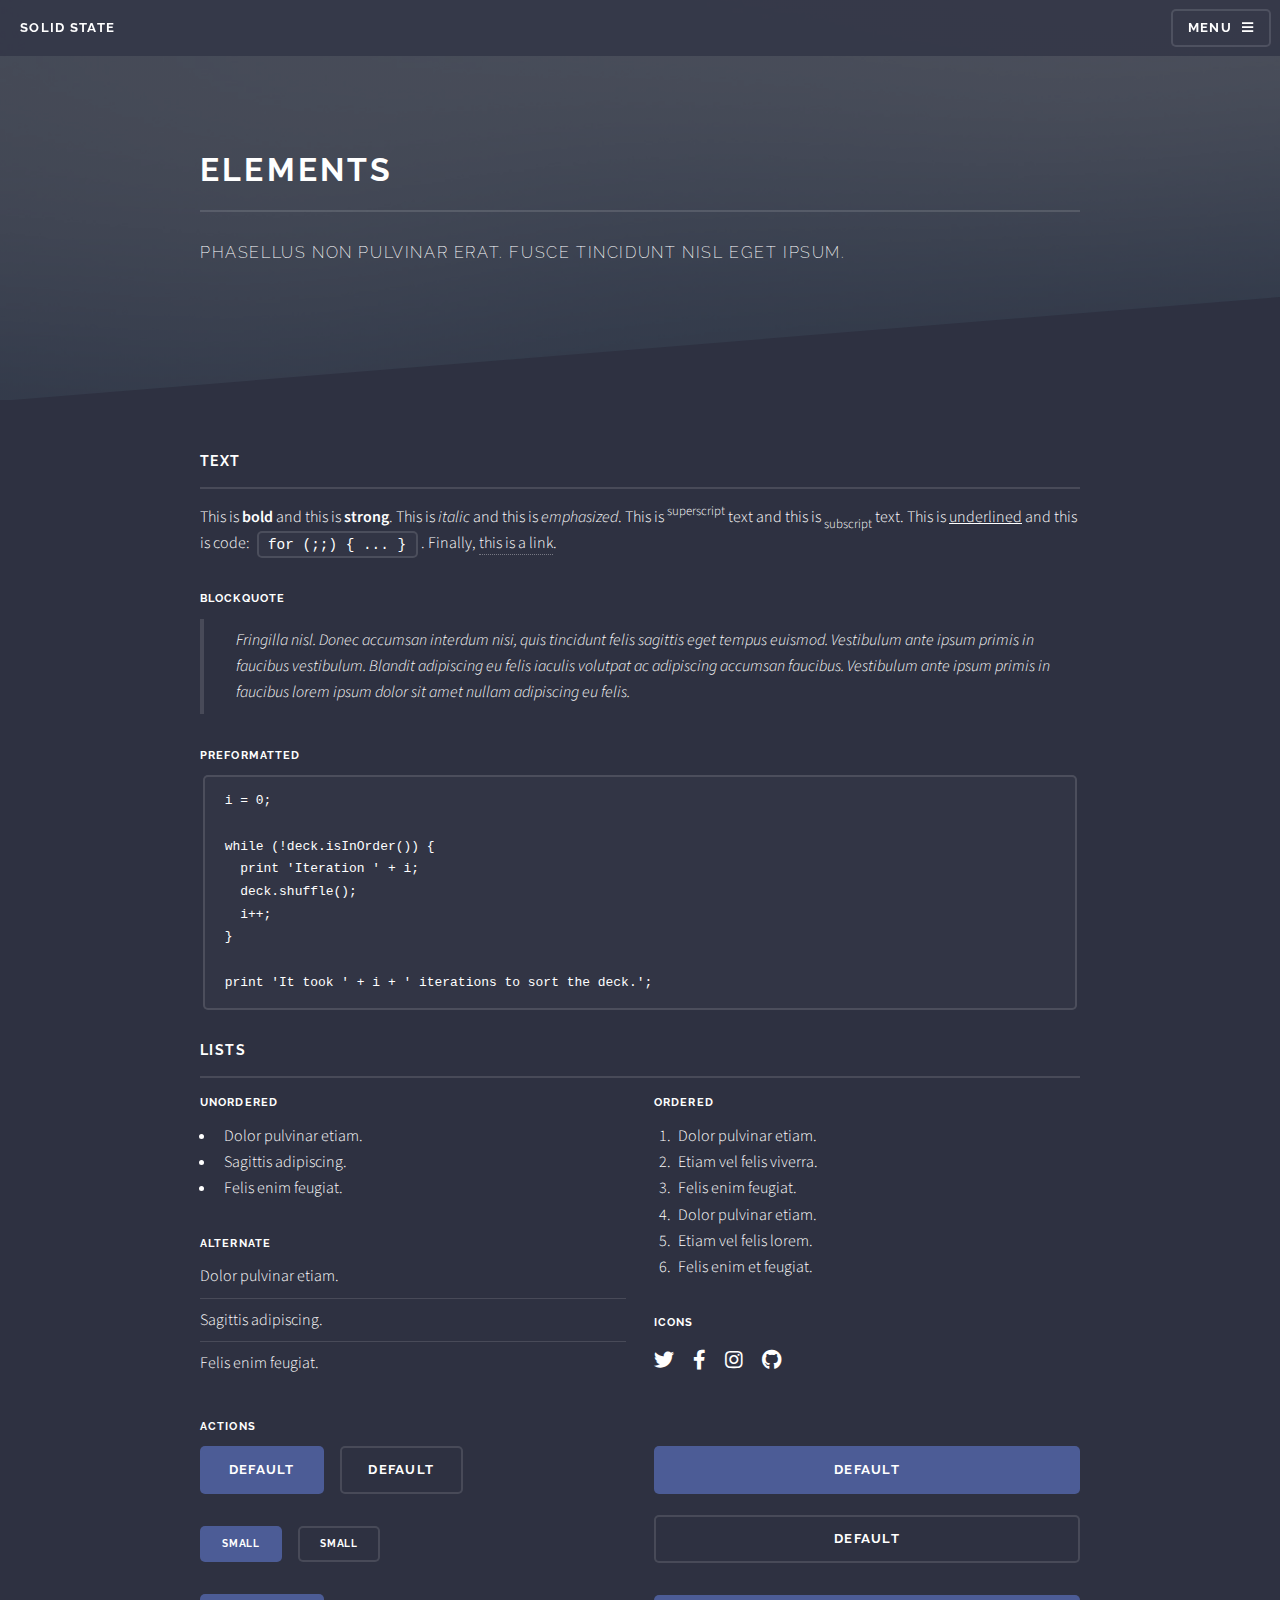
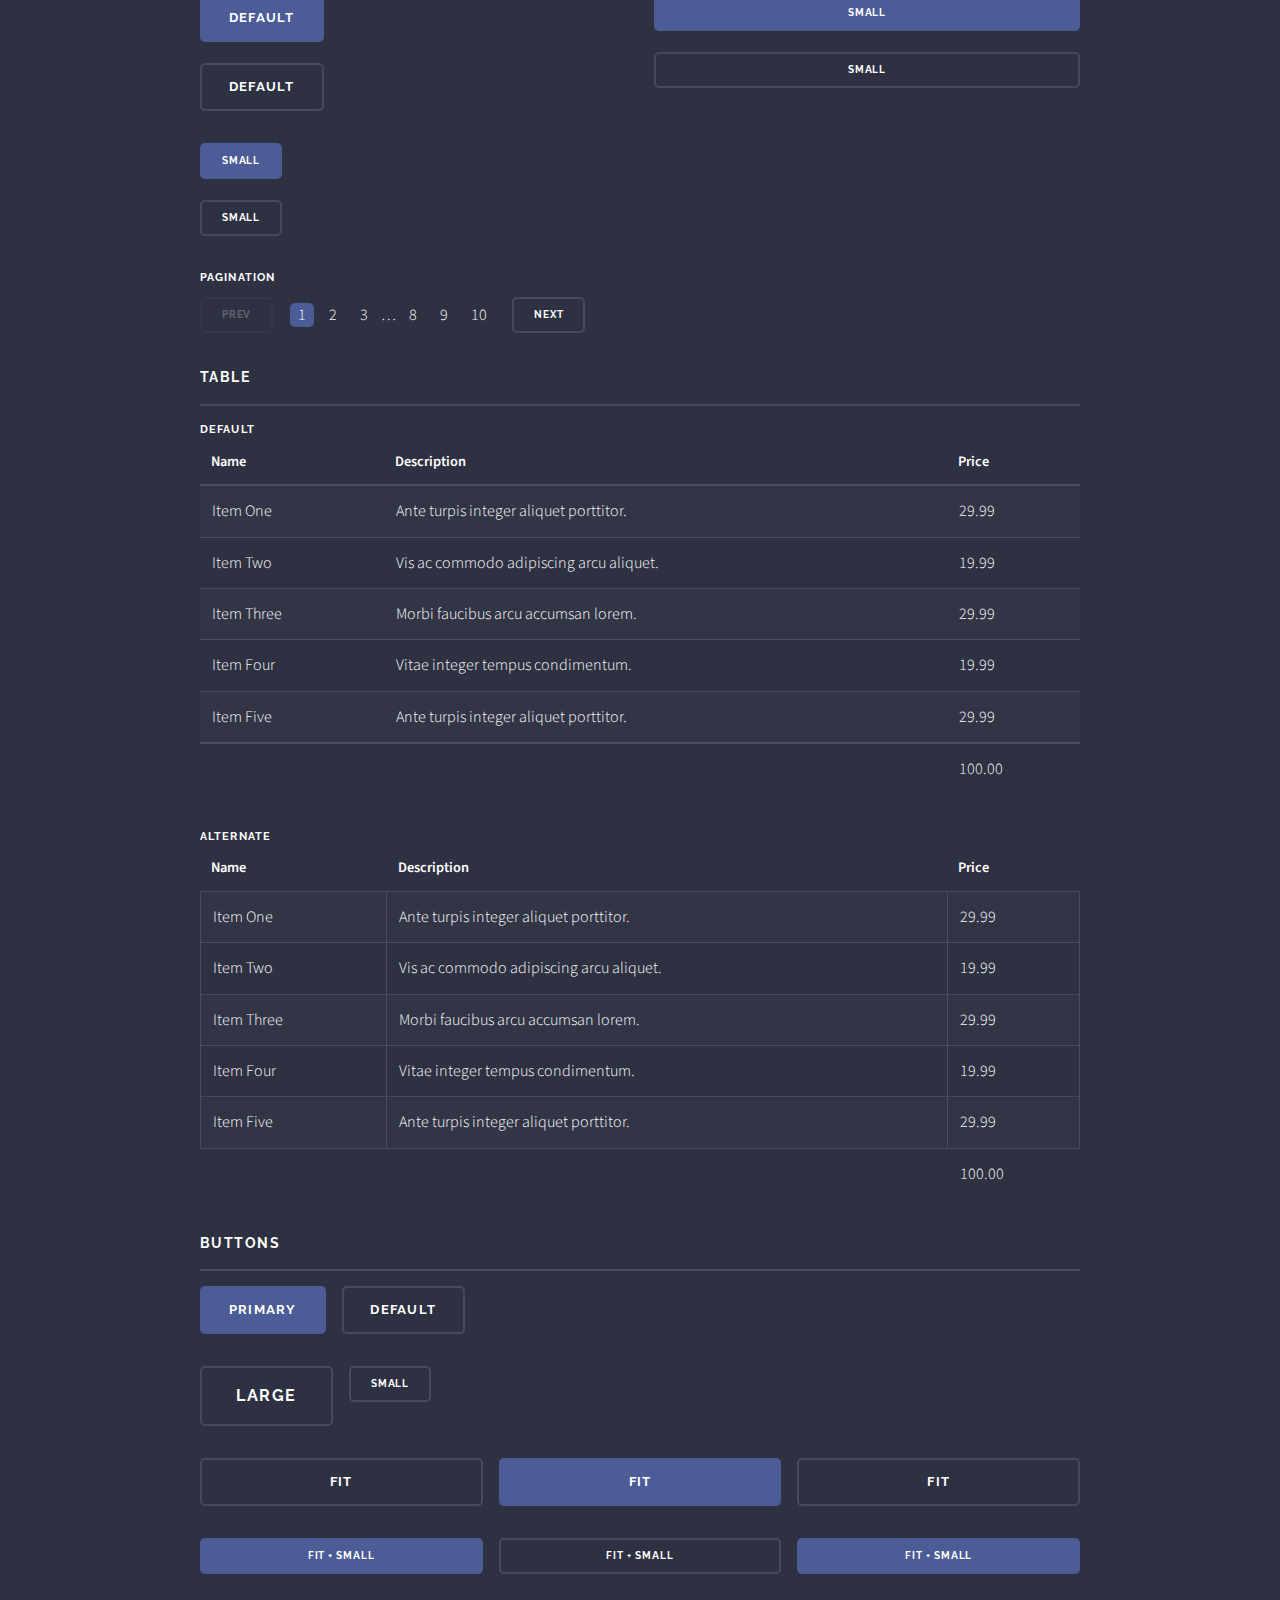
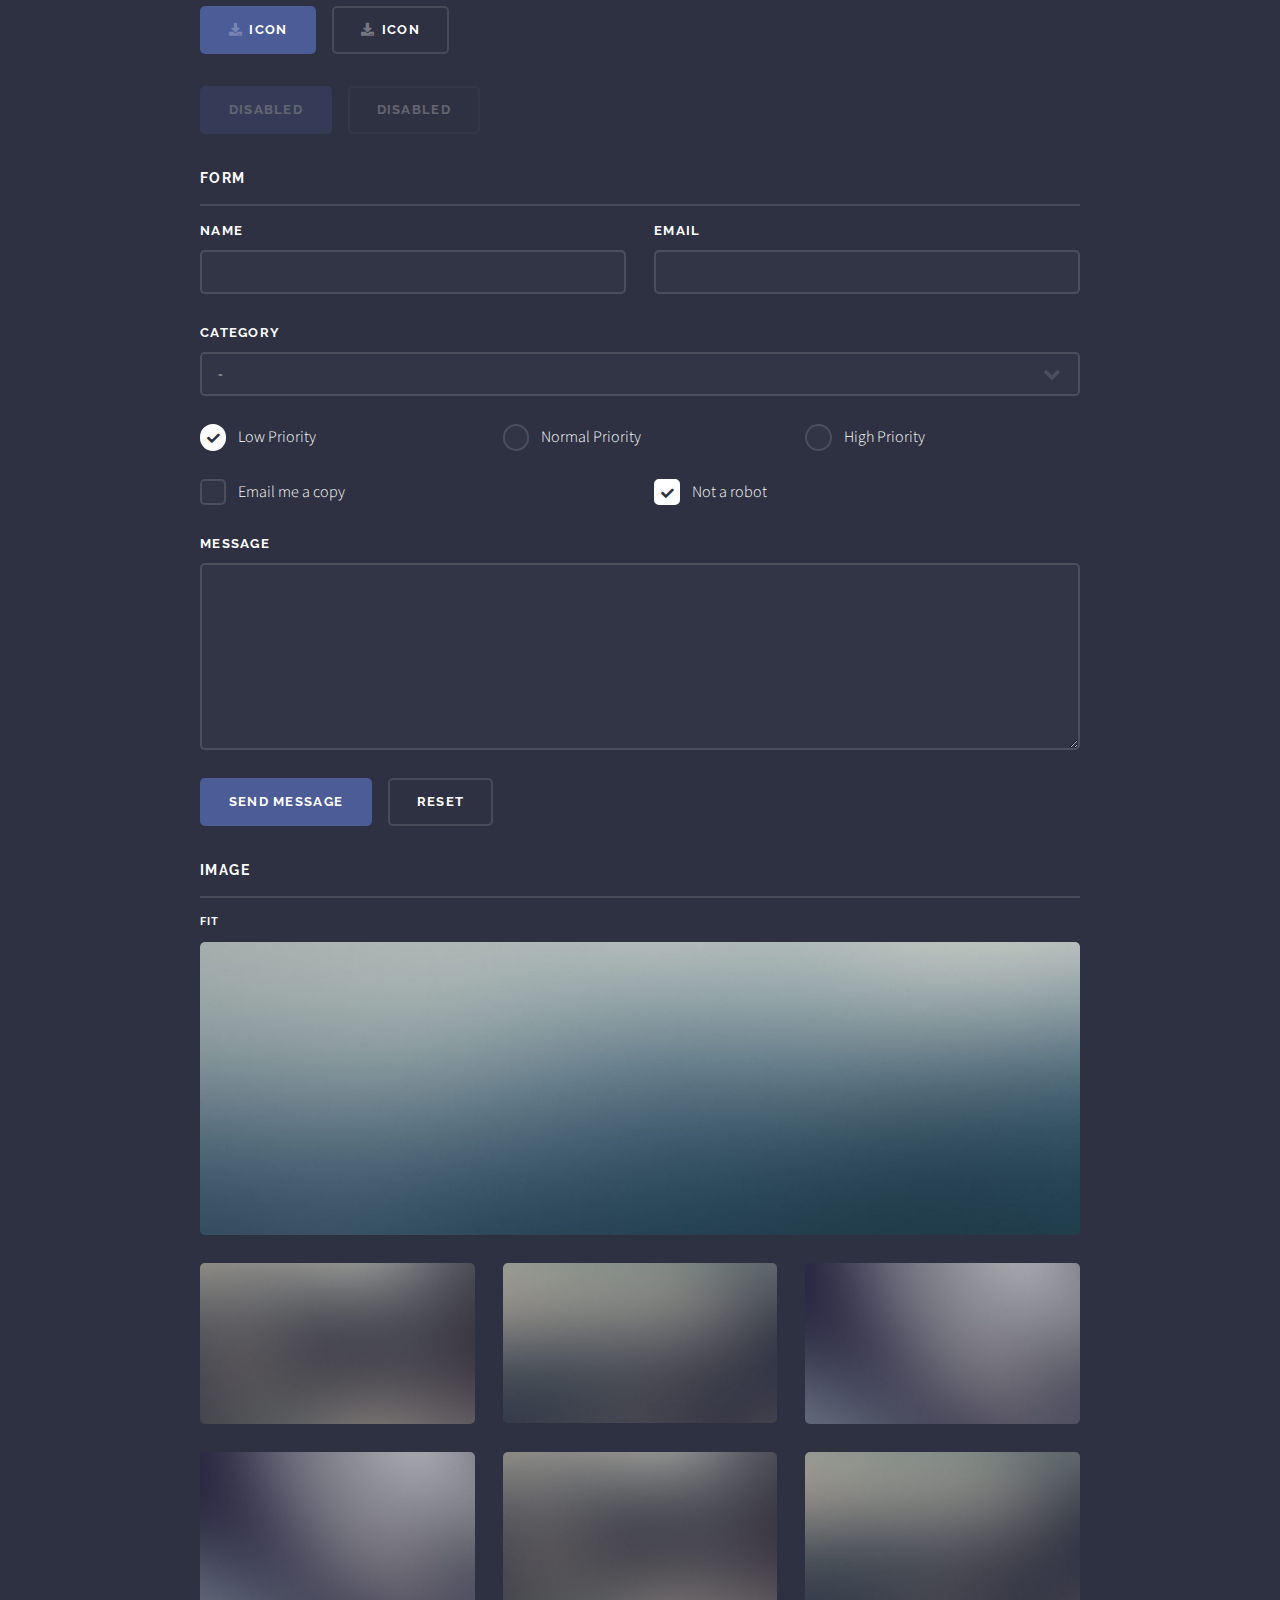
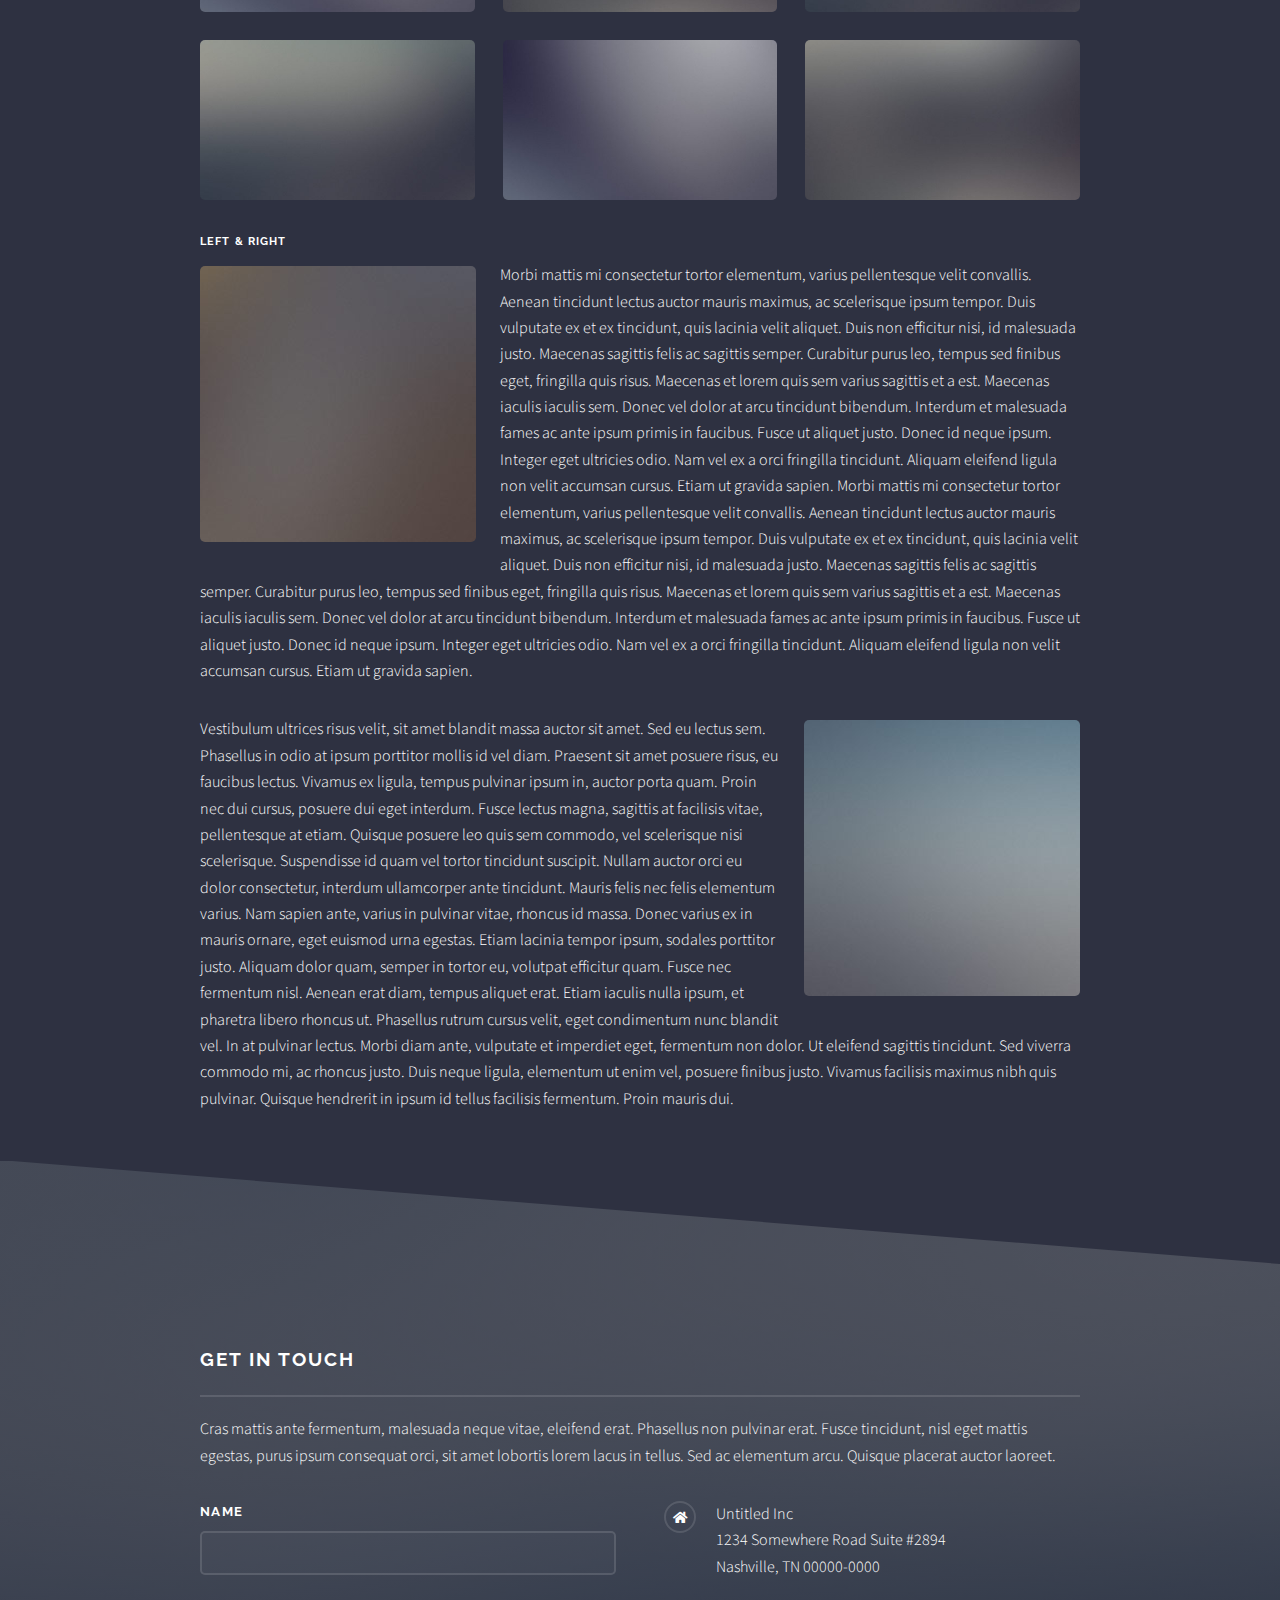
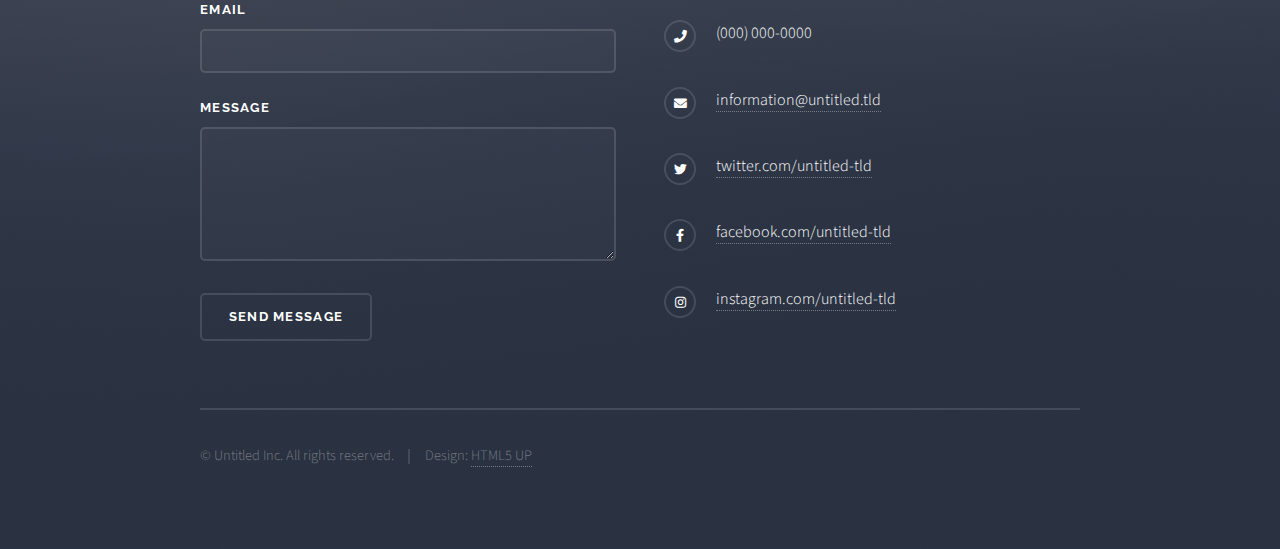
<file: elements.html>
<!DOCTYPE HTML>
<!--
	Solid State by HTML5 UP
	html5up.net | @ajlkn
	Free for personal and commercial use under the CCA 3.0 license (html5up.net/license)
-->
<html>
	<head>
		<title>Elements - Solid State by HTML5 UP</title>
		<meta charset="utf-8" />
		<meta name="viewport" content="width=device-width, initial-scale=1, user-scalable=no" />
		<link rel="stylesheet" href="assets/css/main.css" />
		<noscript><link rel="stylesheet" href="assets/css/noscript.css" /></noscript>
	</head>
	<body class="is-preload">

		<!-- Page Wrapper -->
			<div id="page-wrapper">

				<!-- Header -->
					<header id="header">
						<h1><a href="index.html">Solid State</a></h1>
						<nav>
							<a href="#menu">Menu</a>
						</nav>
					</header>

				<!-- Menu -->
					<nav id="menu">
						<div class="inner">
							<h2>Menu</h2>
							<ul class="links">
								<li><a href="index.html">Home</a></li>
								<li><a href="generic.html">Generic</a></li>
								<li><a href="elements.html">Elements</a></li>
								<li><a href="#">Log In</a></li>
								<li><a href="#">Sign Up</a></li>
							</ul>
							<a href="#" class="close">Close</a>
						</div>
					</nav>

				<!-- Wrapper -->
					<section id="wrapper">
						<header>
							<div class="inner">
								<h2>Elements</h2>
								<p>Phasellus non pulvinar erat. Fusce tincidunt nisl eget ipsum.</p>
							</div>
						</header>

						<!-- Content -->
							<div class="wrapper">
								<div class="inner">

									<section>
										<h3 class="major">Text</h3>
										<p>This is <b>bold</b> and this is <strong>strong</strong>. This is <i>italic</i> and this is <em>emphasized</em>.
										This is <sup>superscript</sup> text and this is <sub>subscript</sub> text.
										This is <u>underlined</u> and this is code: <code>for (;;) { ... }</code>. Finally, <a href="#">this is a link</a>.</p>
										<h4>Blockquote</h4>
										<blockquote>Fringilla nisl. Donec accumsan interdum nisi, quis tincidunt felis sagittis eget tempus euismod. Vestibulum ante ipsum primis in faucibus vestibulum. Blandit adipiscing eu felis iaculis volutpat ac adipiscing accumsan faucibus. Vestibulum ante ipsum primis in faucibus lorem ipsum dolor sit amet nullam adipiscing eu felis.</blockquote>
										<h4>Preformatted</h4>
										<pre><code>i = 0;

while (!deck.isInOrder()) {
  print 'Iteration ' + i;
  deck.shuffle();
  i++;
}

print 'It took ' + i + ' iterations to sort the deck.';</code></pre>
									</section>

									<section>
										<h3 class="major">Lists</h3>
										<div class="row">
											<div class="col-6 col-12-medium">
												<h4>Unordered</h4>
												<ul>
													<li>Dolor pulvinar etiam.</li>
													<li>Sagittis adipiscing.</li>
													<li>Felis enim feugiat.</li>
												</ul>
												<h4>Alternate</h4>
												<ul class="alt">
													<li>Dolor pulvinar etiam.</li>
													<li>Sagittis adipiscing.</li>
													<li>Felis enim feugiat.</li>
												</ul>
											</div>
											<div class="col-6 col-12-medium">
												<h4>Ordered</h4>
												<ol>
													<li>Dolor pulvinar etiam.</li>
													<li>Etiam vel felis viverra.</li>
													<li>Felis enim feugiat.</li>
													<li>Dolor pulvinar etiam.</li>
													<li>Etiam vel felis lorem.</li>
													<li>Felis enim et feugiat.</li>
												</ol>
												<h4>Icons</h4>
												<ul class="icons">
													<li><a href="#" class="icon brands fa-twitter"><span class="label">Twitter</span></a></li>
													<li><a href="#" class="icon brands fa-facebook-f"><span class="label">Facebook</span></a></li>
													<li><a href="#" class="icon brands fa-instagram"><span class="label">Instagram</span></a></li>
													<li><a href="#" class="icon brands fa-github"><span class="label">Github</span></a></li>
												</ul>
											</div>
										</div>
										<h4>Actions</h4>
										<div class="row">
											<div class="col-6 col-12-medium">
												<ul class="actions">
													<li><a href="#" class="button primary">Default</a></li>
													<li><a href="#" class="button">Default</a></li>
												</ul>
												<ul class="actions small">
													<li><a href="#" class="button primary small">Small</a></li>
													<li><a href="#" class="button small">Small</a></li>
												</ul>
												<ul class="actions stacked">
													<li><a href="#" class="button primary">Default</a></li>
													<li><a href="#" class="button">Default</a></li>
												</ul>
												<ul class="actions stacked small">
													<li><a href="#" class="button primary small">Small</a></li>
													<li><a href="#" class="button small">Small</a></li>
												</ul>
											</div>
											<div class="col-6 col-12-medium">
												<ul class="actions stacked">
													<li><a href="#" class="button primary fit">Default</a></li>
													<li><a href="#" class="button fit">Default</a></li>
												</ul>
												<ul class="actions stacked small">
													<li><a href="#" class="button primary small fit">Small</a></li>
													<li><a href="#" class="button small fit">Small</a></li>
												</ul>
											</div>
										</div>
										<h4>Pagination</h4>
										<ul class="pagination">
											<li><span class="button small disabled">Prev</span></li>
											<li><a href="#" class="page active">1</a></li>
											<li><a href="#" class="page">2</a></li>
											<li><a href="#" class="page">3</a></li>
											<li><span>&hellip;</span></li>
											<li><a href="#" class="page">8</a></li>
											<li><a href="#" class="page">9</a></li>
											<li><a href="#" class="page">10</a></li>
											<li><a href="#" class="button small">Next</a></li>
										</ul>
									</section>

									<section>
										<h3 class="major">Table</h3>
										<h4>Default</h4>
										<div class="table-wrapper">
											<table>
												<thead>
													<tr>
														<th>Name</th>
														<th>Description</th>
														<th>Price</th>
													</tr>
												</thead>
												<tbody>
													<tr>
														<td>Item One</td>
														<td>Ante turpis integer aliquet porttitor.</td>
														<td>29.99</td>
													</tr>
													<tr>
														<td>Item Two</td>
														<td>Vis ac commodo adipiscing arcu aliquet.</td>
														<td>19.99</td>
													</tr>
													<tr>
														<td>Item Three</td>
														<td> Morbi faucibus arcu accumsan lorem.</td>
														<td>29.99</td>
													</tr>
													<tr>
														<td>Item Four</td>
														<td>Vitae integer tempus condimentum.</td>
														<td>19.99</td>
													</tr>
													<tr>
														<td>Item Five</td>
														<td>Ante turpis integer aliquet porttitor.</td>
														<td>29.99</td>
													</tr>
												</tbody>
												<tfoot>
													<tr>
														<td colspan="2"></td>
														<td>100.00</td>
													</tr>
												</tfoot>
											</table>
										</div>

										<h4>Alternate</h4>
										<div class="table-wrapper">
											<table class="alt">
												<thead>
													<tr>
														<th>Name</th>
														<th>Description</th>
														<th>Price</th>
													</tr>
												</thead>
												<tbody>
													<tr>
														<td>Item One</td>
														<td>Ante turpis integer aliquet porttitor.</td>
														<td>29.99</td>
													</tr>
													<tr>
														<td>Item Two</td>
														<td>Vis ac commodo adipiscing arcu aliquet.</td>
														<td>19.99</td>
													</tr>
													<tr>
														<td>Item Three</td>
														<td> Morbi faucibus arcu accumsan lorem.</td>
														<td>29.99</td>
													</tr>
													<tr>
														<td>Item Four</td>
														<td>Vitae integer tempus condimentum.</td>
														<td>19.99</td>
													</tr>
													<tr>
														<td>Item Five</td>
														<td>Ante turpis integer aliquet porttitor.</td>
														<td>29.99</td>
													</tr>
												</tbody>
												<tfoot>
													<tr>
														<td colspan="2"></td>
														<td>100.00</td>
													</tr>
												</tfoot>
											</table>
										</div>
									</section>

									<section>
										<h3 class="major">Buttons</h3>
										<ul class="actions">
											<li><a href="#" class="button primary">Primary</a></li>
											<li><a href="#" class="button">Default</a></li>
										</ul>
										<ul class="actions">
											<li><a href="#" class="button large">Large</a></li>
											<li><a href="#" class="button small">Small</a></li>
										</ul>
										<ul class="actions fit">
											<li><a href="#" class="button fit">Fit</a></li>
											<li><a href="#" class="button primary fit">Fit</a></li>
											<li><a href="#" class="button fit">Fit</a></li>
										</ul>
										<ul class="actions fit small">
											<li><a href="#" class="button primary fit small">Fit + Small</a></li>
											<li><a href="#" class="button fit small">Fit + Small</a></li>
											<li><a href="#" class="button primary fit small">Fit + Small</a></li>
										</ul>
										<ul class="actions">
											<li><a href="#" class="button primary icon solid fa-download">Icon</a></li>
											<li><a href="#" class="button icon solid fa-download">Icon</a></li>
										</ul>
										<ul class="actions">
											<li><span class="button primary disabled">Disabled</span></li>
											<li><span class="button disabled">Disabled</span></li>
										</ul>
									</section>

									<section>
										<h3 class="major">Form</h3>
										<form method="post" action="#">
											<div class="row gtr-uniform">
												<div class="col-6 col-12-xsmall">
													<label for="demo-name">Name</label>
													<input type="text" name="demo-name" id="demo-name" value="" />
												</div>
												<div class="col-6 col-12-xsmall">
													<label for="demo-email">Email</label>
													<input type="email" name="demo-email" id="demo-email" value="" />
												</div>
												<div class="col-12">
													<label for="demo-category">Category</label>
													<select name="demo-category" id="demo-category">
														<option value="">-</option>
														<option value="1">Manufacturing</option>
														<option value="1">Shipping</option>
														<option value="1">Administration</option>
														<option value="1">Human Resources</option>
													</select>
												</div>
												<div class="col-4 col-12-small">
													<input type="radio" id="demo-priority-low" name="demo-priority" checked>
													<label for="demo-priority-low">Low Priority</label>
												</div>
												<div class="col-4 col-12-small">
													<input type="radio" id="demo-priority-normal" name="demo-priority">
													<label for="demo-priority-normal">Normal Priority</label>
												</div>
												<div class="col-4 col-12-small">
													<input type="radio" id="demo-priority-high" name="demo-priority">
													<label for="demo-priority-high">High Priority</label>
												</div>
												<div class="col-6 col-12-small">
													<input type="checkbox" id="demo-copy" name="demo-copy">
													<label for="demo-copy">Email me a copy</label>
												</div>
												<div class="col-6 col-12-small">
													<input type="checkbox" id="demo-human" name="demo-human" checked>
													<label for="demo-human">Not a robot</label>
												</div>
												<div class="col-12">
													<label for="demo-message">Message</label>
													<textarea name="demo-message" id="demo-message" rows="6"></textarea>
												</div>
												<div class="col-12">
													<ul class="actions">
														<li><input type="submit" value="Send Message" class="primary" /></li>
														<li><input type="reset" value="Reset" /></li>
													</ul>
												</div>
											</div>
										</form>
									</section>

									<section>
										<h3 class="major">Image</h3>
										<h4>Fit</h4>
										<div class="box alt">
											<div class="row gtr-uniform">
												<div class="col-12"><span class="image fit"><img src="images/pic08.jpg" alt="" /></span></div>
												<div class="col-4"><span class="image fit"><img src="images/pic05.jpg" alt="" /></span></div>
												<div class="col-4"><span class="image fit"><img src="images/pic06.jpg" alt="" /></span></div>
												<div class="col-4"><span class="image fit"><img src="images/pic07.jpg" alt="" /></span></div>
												<div class="col-4"><span class="image fit"><img src="images/pic07.jpg" alt="" /></span></div>
												<div class="col-4"><span class="image fit"><img src="images/pic05.jpg" alt="" /></span></div>
												<div class="col-4"><span class="image fit"><img src="images/pic06.jpg" alt="" /></span></div>
												<div class="col-4"><span class="image fit"><img src="images/pic06.jpg" alt="" /></span></div>
												<div class="col-4"><span class="image fit"><img src="images/pic07.jpg" alt="" /></span></div>
												<div class="col-4"><span class="image fit"><img src="images/pic05.jpg" alt="" /></span></div>
											</div>
										</div>
										<h4>Left &amp; Right</h4>
										<p><span class="image left"><img src="images/pic01.jpg" alt="" /></span>Morbi mattis mi consectetur tortor elementum, varius pellentesque velit convallis. Aenean tincidunt lectus auctor mauris maximus, ac scelerisque ipsum tempor. Duis vulputate ex et ex tincidunt, quis lacinia velit aliquet. Duis non efficitur nisi, id malesuada justo. Maecenas sagittis felis ac sagittis semper. Curabitur purus leo, tempus sed finibus eget, fringilla quis risus. Maecenas et lorem quis sem varius sagittis et a est. Maecenas iaculis iaculis sem. Donec vel dolor at arcu tincidunt bibendum. Interdum et malesuada fames ac ante ipsum primis in faucibus. Fusce ut aliquet justo. Donec id neque ipsum. Integer eget ultricies odio. Nam vel ex a orci fringilla tincidunt. Aliquam eleifend ligula non velit accumsan cursus. Etiam ut gravida sapien. Morbi mattis mi consectetur tortor elementum, varius pellentesque velit convallis. Aenean tincidunt lectus auctor mauris maximus, ac scelerisque ipsum tempor. Duis vulputate ex et ex tincidunt, quis lacinia velit aliquet. Duis non efficitur nisi, id malesuada justo. Maecenas sagittis felis ac sagittis semper. Curabitur purus leo, tempus sed finibus eget, fringilla quis risus. Maecenas et lorem quis sem varius sagittis et a est. Maecenas iaculis iaculis sem. Donec vel dolor at arcu tincidunt bibendum. Interdum et malesuada fames ac ante ipsum primis in faucibus. Fusce ut aliquet justo. Donec id neque ipsum. Integer eget ultricies odio. Nam vel ex a orci fringilla tincidunt. Aliquam eleifend ligula non velit accumsan cursus. Etiam ut gravida sapien.</p>
										<p><span class="image right"><img src="images/pic02.jpg" alt="" /></span>Vestibulum ultrices risus velit, sit amet blandit massa auctor sit amet. Sed eu lectus sem. Phasellus in odio at ipsum porttitor mollis id vel diam. Praesent sit amet posuere risus, eu faucibus lectus. Vivamus ex ligula, tempus pulvinar ipsum in, auctor porta quam. Proin nec dui cursus, posuere dui eget interdum. Fusce lectus magna, sagittis at facilisis vitae, pellentesque at etiam. Quisque posuere leo quis sem commodo, vel scelerisque nisi scelerisque. Suspendisse id quam vel tortor tincidunt suscipit. Nullam auctor orci eu dolor consectetur, interdum ullamcorper ante tincidunt. Mauris felis nec felis elementum varius. Nam sapien ante, varius in pulvinar vitae, rhoncus id massa. Donec varius ex in mauris ornare, eget euismod urna egestas. Etiam lacinia tempor ipsum, sodales porttitor justo. Aliquam dolor quam, semper in tortor eu, volutpat efficitur quam. Fusce nec fermentum nisl. Aenean erat diam, tempus aliquet erat. Etiam iaculis nulla ipsum, et pharetra libero rhoncus ut. Phasellus rutrum cursus velit, eget condimentum nunc blandit vel. In at pulvinar lectus. Morbi diam ante, vulputate et imperdiet eget, fermentum non dolor. Ut eleifend sagittis tincidunt. Sed viverra commodo mi, ac rhoncus justo. Duis neque ligula, elementum ut enim vel, posuere finibus justo. Vivamus facilisis maximus nibh quis pulvinar. Quisque hendrerit in ipsum id tellus facilisis fermentum. Proin mauris dui.</p>
									</section>

								</div>
							</div>

					</section>

				<!-- Footer -->
					<section id="footer">
						<div class="inner">
							<h2 class="major">Get in touch</h2>
							<p>Cras mattis ante fermentum, malesuada neque vitae, eleifend erat. Phasellus non pulvinar erat. Fusce tincidunt, nisl eget mattis egestas, purus ipsum consequat orci, sit amet lobortis lorem lacus in tellus. Sed ac elementum arcu. Quisque placerat auctor laoreet.</p>
							<form method="post" action="#">
								<div class="fields">
									<div class="field">
										<label for="name">Name</label>
										<input type="text" name="name" id="name" />
									</div>
									<div class="field">
										<label for="email">Email</label>
										<input type="email" name="email" id="email" />
									</div>
									<div class="field">
										<label for="message">Message</label>
										<textarea name="message" id="message" rows="4"></textarea>
									</div>
								</div>
								<ul class="actions">
									<li><input type="submit" value="Send Message" /></li>
								</ul>
							</form>
							<ul class="contact">
								<li class="icon solid fa-home">
									Untitled Inc<br />
									1234 Somewhere Road Suite #2894<br />
									Nashville, TN 00000-0000
								</li>
								<li class="icon solid fa-phone">(000) 000-0000</li>
								<li class="icon solid fa-envelope"><a href="#">information@untitled.tld</a></li>
								<li class="icon brands fa-twitter"><a href="#">twitter.com/untitled-tld</a></li>
								<li class="icon brands fa-facebook-f"><a href="#">facebook.com/untitled-tld</a></li>
								<li class="icon brands fa-instagram"><a href="#">instagram.com/untitled-tld</a></li>
							</ul>
							<ul class="copyright">
								<li>&copy; Untitled Inc. All rights reserved.</li><li>Design: <a href="http://html5up.net">HTML5 UP</a></li>
							</ul>
						</div>
					</section>

			</div>

		<!-- Scripts -->
			<script src="assets/js/jquery.min.js"></script>
			<script src="assets/js/jquery.scrollex.min.js"></script>
			<script src="assets/js/browser.min.js"></script>
			<script src="assets/js/breakpoints.min.js"></script>
			<script src="assets/js/util.js"></script>
			<script src="assets/js/main.js"></script>

	</body>
</html>
</file>
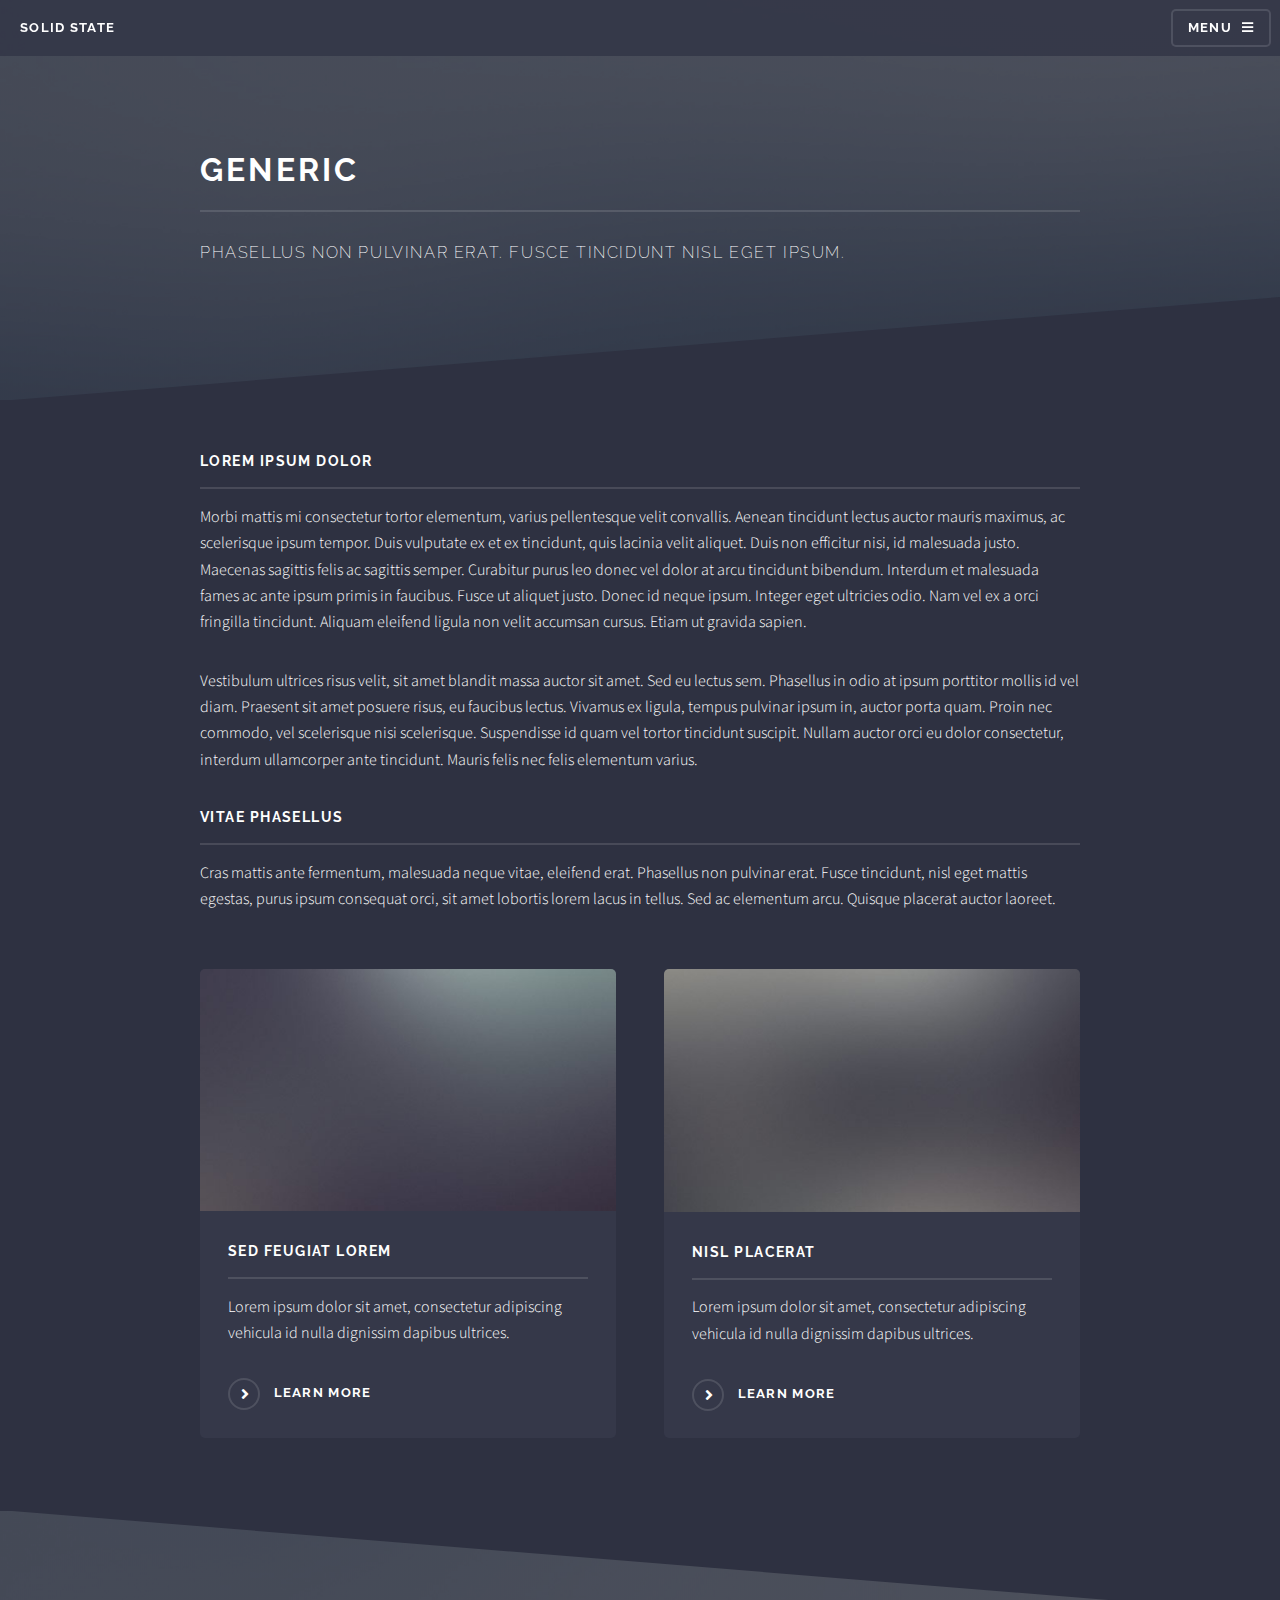
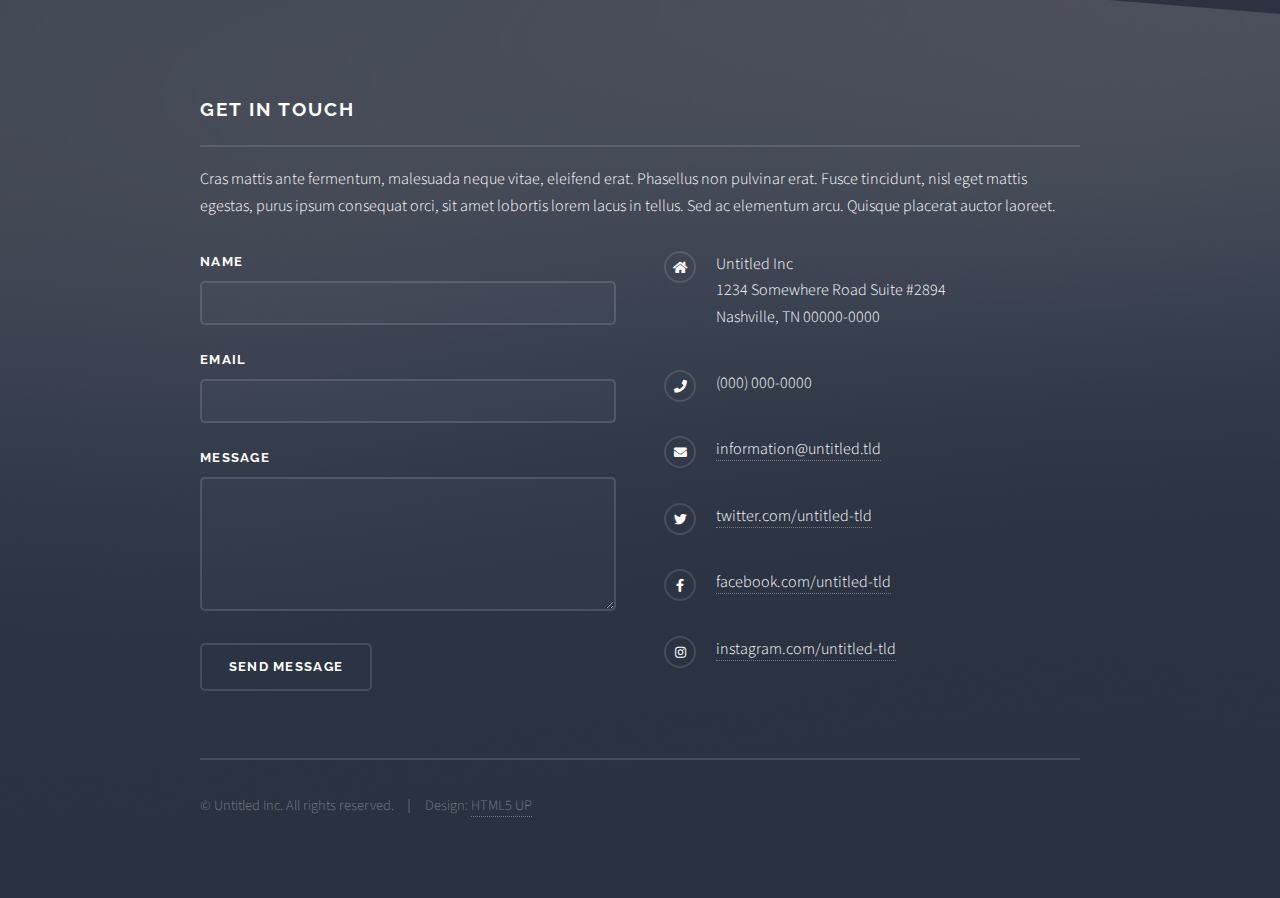
<file: generic.html>
<!DOCTYPE HTML>
<!--
	Solid State by HTML5 UP
	html5up.net | @ajlkn
	Free for personal and commercial use under the CCA 3.0 license (html5up.net/license)
-->
<html>
	<head>
		<title>Generic - Solid State by HTML5 UP</title>
		<meta charset="utf-8" />
		<meta name="viewport" content="width=device-width, initial-scale=1, user-scalable=no" />
		<link rel="stylesheet" href="assets/css/main.css" />
		<noscript><link rel="stylesheet" href="assets/css/noscript.css" /></noscript>
	</head>
	<body class="is-preload">

		<!-- Page Wrapper -->
			<div id="page-wrapper">

				<!-- Header -->
					<header id="header">
						<h1><a href="index.html">Solid State</a></h1>
						<nav>
							<a href="#menu">Menu</a>
						</nav>
					</header>

				<!-- Menu -->
					<nav id="menu">
						<div class="inner">
							<h2>Menu</h2>
							<ul class="links">
								<li><a href="index.html">Home</a></li>
								<li><a href="generic.html">Generic</a></li>
								<li><a href="elements.html">Elements</a></li>
								<li><a href="#">Log In</a></li>
								<li><a href="#">Sign Up</a></li>
							</ul>
							<a href="#" class="close">Close</a>
						</div>
					</nav>

				<!-- Wrapper -->
					<section id="wrapper">
						<header>
							<div class="inner">
								<h2>Generic</h2>
								<p>Phasellus non pulvinar erat. Fusce tincidunt nisl eget ipsum.</p>
							</div>
						</header>

						<!-- Content -->
							<div class="wrapper">
								<div class="inner">

									<h3 class="major">Lorem ipsum dolor</h3>
									<p>Morbi mattis mi consectetur tortor elementum, varius pellentesque velit convallis. Aenean tincidunt lectus auctor mauris maximus, ac scelerisque ipsum tempor. Duis vulputate ex et ex tincidunt, quis lacinia velit aliquet. Duis non efficitur nisi, id malesuada justo. Maecenas sagittis felis ac sagittis semper. Curabitur purus leo donec vel dolor at arcu tincidunt bibendum. Interdum et malesuada fames ac ante ipsum primis in faucibus. Fusce ut aliquet justo. Donec id neque ipsum. Integer eget ultricies odio. Nam vel ex a orci fringilla tincidunt. Aliquam eleifend ligula non velit accumsan cursus. Etiam ut gravida sapien.</p>

									<p>Vestibulum ultrices risus velit, sit amet blandit massa auctor sit amet. Sed eu lectus sem. Phasellus in odio at ipsum porttitor mollis id vel diam. Praesent sit amet posuere risus, eu faucibus lectus. Vivamus ex ligula, tempus pulvinar ipsum in, auctor porta quam. Proin nec commodo, vel scelerisque nisi scelerisque. Suspendisse id quam vel tortor tincidunt suscipit. Nullam auctor orci eu dolor consectetur, interdum ullamcorper ante tincidunt. Mauris felis nec felis elementum varius.</p>

									<h3 class="major">Vitae phasellus</h3>
									<p>Cras mattis ante fermentum, malesuada neque vitae, eleifend erat. Phasellus non pulvinar erat. Fusce tincidunt, nisl eget mattis egestas, purus ipsum consequat orci, sit amet lobortis lorem lacus in tellus. Sed ac elementum arcu. Quisque placerat auctor laoreet.</p>

									<section class="features">
										<article>
											<a href="#" class="image"><img src="images/pic04.jpg" alt="" /></a>
											<h3 class="major">Sed feugiat lorem</h3>
											<p>Lorem ipsum dolor sit amet, consectetur adipiscing vehicula id nulla dignissim dapibus ultrices.</p>
											<a href="#" class="special">Learn more</a>
										</article>
										<article>
											<a href="#" class="image"><img src="images/pic05.jpg" alt="" /></a>
											<h3 class="major">Nisl placerat</h3>
											<p>Lorem ipsum dolor sit amet, consectetur adipiscing vehicula id nulla dignissim dapibus ultrices.</p>
											<a href="#" class="special">Learn more</a>
										</article>
									</section>

								</div>
							</div>

					</section>

				<!-- Footer -->
					<section id="footer">
						<div class="inner">
							<h2 class="major">Get in touch</h2>
							<p>Cras mattis ante fermentum, malesuada neque vitae, eleifend erat. Phasellus non pulvinar erat. Fusce tincidunt, nisl eget mattis egestas, purus ipsum consequat orci, sit amet lobortis lorem lacus in tellus. Sed ac elementum arcu. Quisque placerat auctor laoreet.</p>
							<form method="post" action="#">
								<div class="fields">
									<div class="field">
										<label for="name">Name</label>
										<input type="text" name="name" id="name" />
									</div>
									<div class="field">
										<label for="email">Email</label>
										<input type="email" name="email" id="email" />
									</div>
									<div class="field">
										<label for="message">Message</label>
										<textarea name="message" id="message" rows="4"></textarea>
									</div>
								</div>
								<ul class="actions">
									<li><input type="submit" value="Send Message" /></li>
								</ul>
							</form>
							<ul class="contact">
								<li class="icon solid fa-home">
									Untitled Inc<br />
									1234 Somewhere Road Suite #2894<br />
									Nashville, TN 00000-0000
								</li>
								<li class="icon solid fa-phone">(000) 000-0000</li>
								<li class="icon solid fa-envelope"><a href="#">information@untitled.tld</a></li>
								<li class="icon brands fa-twitter"><a href="#">twitter.com/untitled-tld</a></li>
								<li class="icon brands fa-facebook-f"><a href="#">facebook.com/untitled-tld</a></li>
								<li class="icon brands fa-instagram"><a href="#">instagram.com/untitled-tld</a></li>
							</ul>
							<ul class="copyright">
								<li>&copy; Untitled Inc. All rights reserved.</li><li>Design: <a href="http://html5up.net">HTML5 UP</a></li>
							</ul>
						</div>
					</section>

			</div>

		<!-- Scripts -->
			<script src="assets/js/jquery.min.js"></script>
			<script src="assets/js/jquery.scrollex.min.js"></script>
			<script src="assets/js/browser.min.js"></script>
			<script src="assets/js/breakpoints.min.js"></script>
			<script src="assets/js/util.js"></script>
			<script src="assets/js/main.js"></script>

	</body>
</html>
</file>
<file: assets/css/noscript.css>
/*
	Solid State by HTML5 UP
	html5up.net | @ajlkn
	Free for personal and commercial use under the CCA 3.0 license (html5up.net/license)
*/

/* Banner */

	body.is-preload #banner .logo {
		-moz-transform: none;
		-webkit-transform: none;
		-ms-transform: none;
		transform: none;
		opacity: 1;
	}

	body.is-preload #banner h2 {
		opacity: 1;
		-moz-transform: none;
		-webkit-transform: none;
		-ms-transform: none;
		transform: none;
		-moz-filter: none;
		-webkit-filter: none;
		-ms-filter: none;
		filter: none;
	}

	body.is-preload #banner p {
		opacity: 01;
		-moz-transform: none;
		-webkit-transform: none;
		-ms-transform: none;
		transform: none;
		-moz-filter: none;
		-webkit-filter: none;
		-ms-filter: none;
		filter: none;
	}
</file>
<file: assets/css/main.css>
@import url(fontawesome-all.min.css);
@import url("https://fonts.googleapis.com/css?family=Raleway:200,700|Source+Sans+Pro:300,600,300italic,600italic");

/*
	Solid State by HTML5 UP
	html5up.net | @ajlkn
	Free for personal and commercial use under the CCA 3.0 license (html5up.net/license)
*/

html, body, div, span, applet, object,
iframe, h1, h2, h3, h4, h5, h6, p, blockquote,
pre, a, abbr, acronym, address, big, cite,
code, del, dfn, em, img, ins, kbd, q, s, samp,
small, strike, strong, sub, sup, tt, var, b,
u, i, center, dl, dt, dd, ol, ul, li, fieldset,
form, label, legend, table, caption, tbody,
tfoot, thead, tr, th, td, article, aside,
canvas, details, embed, figure, figcaption,
footer, header, hgroup, menu, nav, output, ruby,
section, summary, time, mark, audio, video {
	margin: 0;
	padding: 0;
	border: 0;
	font-size: 100%;
	font: inherit;
	vertical-align: baseline;}

article, aside, details, figcaption, figure,
footer, header, hgroup, menu, nav, section {
	display: block;}

body {
	line-height: 1;
}

ol, ul {
	list-style: none;
}

blockquote, q {
	quotes: none;
}

	blockquote:before, blockquote:after, q:before, q:after {
		content: '';
		content: none;
	}

table {
	border-collapse: collapse;
	border-spacing: 0;
}

body {
	-webkit-text-size-adjust: none;
}

mark {
	background-color: transparent;
	color: inherit;
}

input::-moz-focus-inner {
	border: 0;
	padding: 0;
}

input, select, textarea {
	-moz-appearance: none;
	-webkit-appearance: none;
	-ms-appearance: none;
	appearance: none;
}

/* Basic */

	@-ms-viewport {
		width: device-width;
	}

	body {
		-ms-overflow-style: scrollbar;
	}

	@media screen and (max-width: 480px) {

		html, body {
			min-width: 320px;
		}

	}

	html {
		box-sizing: border-box;
	}

	*, *:before, *:after {
		box-sizing: inherit;
	}

	body {
		background-color: #2e3141;
		background-image: linear-gradient(to top, rgba(46, 49, 65, 0.8), rgba(46, 49, 65, 0.8)), url("../../images/bg.jpg");
		background-size: auto,
 cover;
		background-attachment: fixed,
 fixed;
		background-position: center,
 center;
	}

		body.is-preload *, body.is-preload *:before, body.is-preload *:after {
			-moz-animation: none !important;
			-webkit-animation: none !important;
			-ms-animation: none !important;
			animation: none !important;
			-moz-transition: none !important;
			-webkit-transition: none !important;
			-ms-transition: none !important;
			transition: none !important;
		}

/* Type */

	body, input, select, textarea {
		color: #ffffff;
		font-family: "Source Sans Pro", Helvetica, sans-serif;
		font-size: 16.5pt;
		font-weight: 300;
		line-height: 1.65;
	}

		@media screen and (max-width: 1680px) {

			body, input, select, textarea {
				font-size: 13pt;
			}

		}

		@media screen and (max-width: 1280px) {

			body, input, select, textarea {
				font-size: 12pt;
			}

		}

		@media screen and (max-width: 980px) {

			body, input, select, textarea {
				font-size: 12pt;
			}

		}

		@media screen and (max-width: 736px) {

			body, input, select, textarea {
				font-size: 12pt;
			}

		}

		@media screen and (max-width: 480px) {

			body, input, select, textarea {
				font-size: 12pt;
			}

		}

	a {
		-moz-transition: color 0.2s ease-in-out, border-bottom-color 0.2s ease-in-out;
		-webkit-transition: color 0.2s ease-in-out, border-bottom-color 0.2s ease-in-out;
		-ms-transition: color 0.2s ease-in-out, border-bottom-color 0.2s ease-in-out;
		transition: color 0.2s ease-in-out, border-bottom-color 0.2s ease-in-out;
		border-bottom: dotted 1px rgba(255, 255, 255, 0.35);
		color: #ffffff;
		text-decoration: none;
	}

		a:hover {
			border-bottom-color: transparent;
			color: #ffffff !important;
		}

		a.special:not(.button) {
			text-decoration: none;
			border-bottom: 0;
			display: block;
			font-family: Raleway, Helvetica, sans-serif;
			font-size: 0.8em;
			font-weight: 700;
			letter-spacing: 0.1em;
			margin: 0 0 2em 0;
			text-transform: uppercase;
		}

			a.special:not(.button):before {
				-moz-osx-font-smoothing: grayscale;
				-webkit-font-smoothing: antialiased;
				display: inline-block;
				font-style: normal;
				font-variant: normal;
				text-rendering: auto;
				line-height: 1;
				text-transform: none !important;
				font-family: 'Font Awesome 5 Free';
				font-weight: 900;
			}

			a.special:not(.button):before {
				-moz-transition: background-color 0.2s ease-in-out;
				-webkit-transition: background-color 0.2s ease-in-out;
				-ms-transition: background-color 0.2s ease-in-out;
				transition: background-color 0.2s ease-in-out;
				border-radius: 100%;
				border: solid 2px rgba(255, 255, 255, 0.125);
				content: '\f105';
				display: inline-block;
				font-size: 1.25em;
				height: 2em;
				line-height: 1.75em;
				margin-right: 0.85em;
				text-align: center;
				text-indent: 0.15em;
				vertical-align: middle;
				width: 2em;
			}

			a.special:not(.button):hover:before {
				background-color: rgba(255, 255, 255, 0.025);
			}

			a.special:not(.button):active:before {
				background-color: rgba(255, 255, 255, 0.075);
			}

	strong, b {
		color: #ffffff;
		font-weight: 600;
	}

	em, i {
		font-style: italic;
	}

	p {
		margin: 0 0 2em 0;
	}

	h1, h2, h3, h4, h5, h6 {
		color: #ffffff;
		font-family: Raleway, Helvetica, sans-serif;
		font-weight: 700;
		letter-spacing: 0.1em;
		margin: 0 0 1em 0;
		text-transform: uppercase;
	}

		h1 a, h2 a, h3 a, h4 a, h5 a, h6 a {
			color: inherit;
			text-decoration: none;
			border-bottom: 0;
		}

		h1 span, h2 span, h3 span, h4 span, h5 span, h6 span {
			font-weight: 200;
		}

		h1.major, h2.major, h3.major, h4.major, h5.major, h6.major {
			padding-bottom: 1em;
			border-bottom: solid 2px rgba(255, 255, 255, 0.125);
		}

	h2 {
		font-size: 1.2em;
	}

	h3 {
		font-size: 0.9em;
	}

	h4 {
		font-size: 0.7em;
	}

	h5 {
		font-size: 0.7em;
	}

	h6 {
		font-size: 0.7em;
	}

	@media screen and (max-width: 736px) {

		h2 {
			font-size: 1em;
		}

		h3 {
			font-size: 0.8em;
		}

	}

	sub {
		font-size: 0.8em;
		position: relative;
		top: 0.5em;
	}

	sup {
		font-size: 0.8em;
		position: relative;
		top: -0.5em;
	}

	blockquote {
		border-left: solid 4px rgba(255, 255, 255, 0.125);
		font-style: italic;
		margin: 0 0 2em 0;
		padding: 0.5em 0 0.5em 2em;
	}

	code {
		background: rgba(255, 255, 255, 0.025);
		border-radius: 5px;
		border: solid 2px rgba(255, 255, 255, 0.125);
		font-family: "Courier New", monospace;
		font-size: 0.9em;
		margin: 0 0.25em;
		padding: 0.25em 0.65em;
	}

	pre {
		-webkit-overflow-scrolling: touch;
		font-family: "Courier New", monospace;
		font-size: 0.9em;
		margin: 0 0 2em 0;
	}

		pre code {
			display: block;
			line-height: 1.75em;
			padding: 1em 1.5em;
			overflow-x: auto;
		}

	hr {
		border: 0;
		border-bottom: solid 2px rgba(255, 255, 255, 0.125);
		margin: 2.5em 0;
	}

		hr.major {
			margin: 4em 0;
		}

	.align-left {
		text-align: left;
	}

	.align-center {
		text-align: center;
	}

	.align-right {
		text-align: right;
	}

/* Row */

	.row {
		display: flex;
		flex-wrap: wrap;
		box-sizing: border-box;
		align-items: stretch;
	}

		.row > * {
			box-sizing: border-box;
		}

		.row.gtr-uniform > * > :last-child {
			margin-bottom: 0;
		}

		.row.aln-left {
			justify-content: flex-start;
		}

		.row.aln-center {
			justify-content: center;
		}

		.row.aln-right {
			justify-content: flex-end;
		}

		.row.aln-top {
			align-items: flex-start;
		}

		.row.aln-middle {
			align-items: center;
		}

		.row.aln-bottom {
			align-items: flex-end;
		}

		.row > .imp {
			order: -1;
		}

		.row > .col-1 {
			width: 8.33333%;
		}

		.row > .off-1 {
			margin-left: 8.33333%;
		}

		.row > .col-2 {
			width: 16.66667%;
		}

		.row > .off-2 {
			margin-left: 16.66667%;
		}

		.row > .col-3 {
			width: 25%;
		}

		.row > .off-3 {
			margin-left: 25%;
		}

		.row > .col-4 {
			width: 33.33333%;
		}

		.row > .off-4 {
			margin-left: 33.33333%;
		}

		.row > .col-5 {
			width: 41.66667%;
		}

		.row > .off-5 {
			margin-left: 41.66667%;
		}

		.row > .col-6 {
			width: 50%;
		}

		.row > .off-6 {
			margin-left: 50%;
		}

		.row > .col-7 {
			width: 58.33333%;
		}

		.row > .off-7 {
			margin-left: 58.33333%;
		}

		.row > .col-8 {
			width: 66.66667%;
		}

		.row > .off-8 {
			margin-left: 66.66667%;
		}

		.row > .col-9 {
			width: 75%;
		}

		.row > .off-9 {
			margin-left: 75%;
		}

		.row > .col-10 {
			width: 83.33333%;
		}

		.row > .off-10 {
			margin-left: 83.33333%;
		}

		.row > .col-11 {
			width: 91.66667%;
		}

		.row > .off-11 {
			margin-left: 91.66667%;
		}

		.row > .col-12 {
			width: 100%;
		}

		.row > .off-12 {
			margin-left: 100%;
		}

		.row.gtr-0 {
			margin-top: 0;
			margin-left: 0em;
		}

			.row.gtr-0 > * {
				padding: 0 0 0 0em;
			}

			.row.gtr-0.gtr-uniform {
				margin-top: 0em;
			}

				.row.gtr-0.gtr-uniform > * {
					padding-top: 0em;
				}

		.row.gtr-25 {
			margin-top: 0;
			margin-left: -0.4375em;
		}

			.row.gtr-25 > * {
				padding: 0 0 0 0.4375em;
			}

			.row.gtr-25.gtr-uniform {
				margin-top: -0.4375em;
			}

				.row.gtr-25.gtr-uniform > * {
					padding-top: 0.4375em;
				}

		.row.gtr-50 {
			margin-top: 0;
			margin-left: -0.875em;
		}

			.row.gtr-50 > * {
				padding: 0 0 0 0.875em;
			}

			.row.gtr-50.gtr-uniform {
				margin-top: -0.875em;
			}

				.row.gtr-50.gtr-uniform > * {
					padding-top: 0.875em;
				}

		.row {
			margin-top: 0;
			margin-left: -1.75em;
		}

			.row > * {
				padding: 0 0 0 1.75em;
			}

			.row.gtr-uniform {
				margin-top: -1.75em;
			}

				.row.gtr-uniform > * {
					padding-top: 1.75em;
				}

		.row.gtr-150 {
			margin-top: 0;
			margin-left: -2.625em;
		}

			.row.gtr-150 > * {
				padding: 0 0 0 2.625em;
			}

			.row.gtr-150.gtr-uniform {
				margin-top: -2.625em;
			}

				.row.gtr-150.gtr-uniform > * {
					padding-top: 2.625em;
				}

		.row.gtr-200 {
			margin-top: 0;
			margin-left: -3.5em;
		}

			.row.gtr-200 > * {
				padding: 0 0 0 3.5em;
			}

			.row.gtr-200.gtr-uniform {
				margin-top: -3.5em;
			}

				.row.gtr-200.gtr-uniform > * {
					padding-top: 3.5em;
				}

		@media screen and (max-width: 1680px) {

			.row {
				display: flex;
				flex-wrap: wrap;
				box-sizing: border-box;
				align-items: stretch;
			}

				.row > * {
					box-sizing: border-box;
				}

				.row.gtr-uniform > * > :last-child {
					margin-bottom: 0;
				}

				.row.aln-left {
					justify-content: flex-start;
				}

				.row.aln-center {
					justify-content: center;
				}

				.row.aln-right {
					justify-content: flex-end;
				}

				.row.aln-top {
					align-items: flex-start;
				}

				.row.aln-middle {
					align-items: center;
				}

				.row.aln-bottom {
					align-items: flex-end;
				}

				.row > .imp-xlarge {
					order: -1;
				}

				.row > .col-1-xlarge {
					width: 8.33333%;
				}

				.row > .off-1-xlarge {
					margin-left: 8.33333%;
				}

				.row > .col-2-xlarge {
					width: 16.66667%;
				}

				.row > .off-2-xlarge {
					margin-left: 16.66667%;
				}

				.row > .col-3-xlarge {
					width: 25%;
				}

				.row > .off-3-xlarge {
					margin-left: 25%;
				}

				.row > .col-4-xlarge {
					width: 33.33333%;
				}

				.row > .off-4-xlarge {
					margin-left: 33.33333%;
				}

				.row > .col-5-xlarge {
					width: 41.66667%;
				}

				.row > .off-5-xlarge {
					margin-left: 41.66667%;
				}

				.row > .col-6-xlarge {
					width: 50%;
				}

				.row > .off-6-xlarge {
					margin-left: 50%;
				}

				.row > .col-7-xlarge {
					width: 58.33333%;
				}

				.row > .off-7-xlarge {
					margin-left: 58.33333%;
				}

				.row > .col-8-xlarge {
					width: 66.66667%;
				}

				.row > .off-8-xlarge {
					margin-left: 66.66667%;
				}

				.row > .col-9-xlarge {
					width: 75%;
				}

				.row > .off-9-xlarge {
					margin-left: 75%;
				}

				.row > .col-10-xlarge {
					width: 83.33333%;
				}

				.row > .off-10-xlarge {
					margin-left: 83.33333%;
				}

				.row > .col-11-xlarge {
					width: 91.66667%;
				}

				.row > .off-11-xlarge {
					margin-left: 91.66667%;
				}

				.row > .col-12-xlarge {
					width: 100%;
				}

				.row > .off-12-xlarge {
					margin-left: 100%;
				}

				.row.gtr-0 {
					margin-top: 0;
					margin-left: 0em;
				}

					.row.gtr-0 > * {
						padding: 0 0 0 0em;
					}

					.row.gtr-0.gtr-uniform {
						margin-top: 0em;
					}

						.row.gtr-0.gtr-uniform > * {
							padding-top: 0em;
						}

				.row.gtr-25 {
					margin-top: 0;
					margin-left: -0.4375em;
				}

					.row.gtr-25 > * {
						padding: 0 0 0 0.4375em;
					}

					.row.gtr-25.gtr-uniform {
						margin-top: -0.4375em;
					}

						.row.gtr-25.gtr-uniform > * {
							padding-top: 0.4375em;
						}

				.row.gtr-50 {
					margin-top: 0;
					margin-left: -0.875em;
				}

					.row.gtr-50 > * {
						padding: 0 0 0 0.875em;
					}

					.row.gtr-50.gtr-uniform {
						margin-top: -0.875em;
					}

						.row.gtr-50.gtr-uniform > * {
							padding-top: 0.875em;
						}

				.row {
					margin-top: 0;
					margin-left: -1.75em;
				}

					.row > * {
						padding: 0 0 0 1.75em;
					}

					.row.gtr-uniform {
						margin-top: -1.75em;
					}

						.row.gtr-uniform > * {
							padding-top: 1.75em;
						}

				.row.gtr-150 {
					margin-top: 0;
					margin-left: -2.625em;
				}

					.row.gtr-150 > * {
						padding: 0 0 0 2.625em;
					}

					.row.gtr-150.gtr-uniform {
						margin-top: -2.625em;
					}

						.row.gtr-150.gtr-uniform > * {
							padding-top: 2.625em;
						}

				.row.gtr-200 {
					margin-top: 0;
					margin-left: -3.5em;
				}

					.row.gtr-200 > * {
						padding: 0 0 0 3.5em;
					}

					.row.gtr-200.gtr-uniform {
						margin-top: -3.5em;
					}

						.row.gtr-200.gtr-uniform > * {
							padding-top: 3.5em;
						}

		}

		@media screen and (max-width: 1280px) {

			.row {
				display: flex;
				flex-wrap: wrap;
				box-sizing: border-box;
				align-items: stretch;
			}

				.row > * {
					box-sizing: border-box;
				}

				.row.gtr-uniform > * > :last-child {
					margin-bottom: 0;
				}

				.row.aln-left {
					justify-content: flex-start;
				}

				.row.aln-center {
					justify-content: center;
				}

				.row.aln-right {
					justify-content: flex-end;
				}

				.row.aln-top {
					align-items: flex-start;
				}

				.row.aln-middle {
					align-items: center;
				}

				.row.aln-bottom {
					align-items: flex-end;
				}

				.row > .imp-large {
					order: -1;
				}

				.row > .col-1-large {
					width: 8.33333%;
				}

				.row > .off-1-large {
					margin-left: 8.33333%;
				}

				.row > .col-2-large {
					width: 16.66667%;
				}

				.row > .off-2-large {
					margin-left: 16.66667%;
				}

				.row > .col-3-large {
					width: 25%;
				}

				.row > .off-3-large {
					margin-left: 25%;
				}

				.row > .col-4-large {
					width: 33.33333%;
				}

				.row > .off-4-large {
					margin-left: 33.33333%;
				}

				.row > .col-5-large {
					width: 41.66667%;
				}

				.row > .off-5-large {
					margin-left: 41.66667%;
				}

				.row > .col-6-large {
					width: 50%;
				}

				.row > .off-6-large {
					margin-left: 50%;
				}

				.row > .col-7-large {
					width: 58.33333%;
				}

				.row > .off-7-large {
					margin-left: 58.33333%;
				}

				.row > .col-8-large {
					width: 66.66667%;
				}

				.row > .off-8-large {
					margin-left: 66.66667%;
				}

				.row > .col-9-large {
					width: 75%;
				}

				.row > .off-9-large {
					margin-left: 75%;
				}

				.row > .col-10-large {
					width: 83.33333%;
				}

				.row > .off-10-large {
					margin-left: 83.33333%;
				}

				.row > .col-11-large {
					width: 91.66667%;
				}

				.row > .off-11-large {
					margin-left: 91.66667%;
				}

				.row > .col-12-large {
					width: 100%;
				}

				.row > .off-12-large {
					margin-left: 100%;
				}

				.row.gtr-0 {
					margin-top: 0;
					margin-left: 0em;
				}

					.row.gtr-0 > * {
						padding: 0 0 0 0em;
					}

					.row.gtr-0.gtr-uniform {
						margin-top: 0em;
					}

						.row.gtr-0.gtr-uniform > * {
							padding-top: 0em;
						}

				.row.gtr-25 {
					margin-top: 0;
					margin-left: -0.4375em;
				}

					.row.gtr-25 > * {
						padding: 0 0 0 0.4375em;
					}

					.row.gtr-25.gtr-uniform {
						margin-top: -0.4375em;
					}

						.row.gtr-25.gtr-uniform > * {
							padding-top: 0.4375em;
						}

				.row.gtr-50 {
					margin-top: 0;
					margin-left: -0.875em;
				}

					.row.gtr-50 > * {
						padding: 0 0 0 0.875em;
					}

					.row.gtr-50.gtr-uniform {
						margin-top: -0.875em;
					}

						.row.gtr-50.gtr-uniform > * {
							padding-top: 0.875em;
						}

				.row {
					margin-top: 0;
					margin-left: -1.75em;
				}

					.row > * {
						padding: 0 0 0 1.75em;
					}

					.row.gtr-uniform {
						margin-top: -1.75em;
					}

						.row.gtr-uniform > * {
							padding-top: 1.75em;
						}

				.row.gtr-150 {
					margin-top: 0;
					margin-left: -2.625em;
				}

					.row.gtr-150 > * {
						padding: 0 0 0 2.625em;
					}

					.row.gtr-150.gtr-uniform {
						margin-top: -2.625em;
					}

						.row.gtr-150.gtr-uniform > * {
							padding-top: 2.625em;
						}

				.row.gtr-200 {
					margin-top: 0;
					margin-left: -3.5em;
				}

					.row.gtr-200 > * {
						padding: 0 0 0 3.5em;
					}

					.row.gtr-200.gtr-uniform {
						margin-top: -3.5em;
					}

						.row.gtr-200.gtr-uniform > * {
							padding-top: 3.5em;
						}

		}

		@media screen and (max-width: 980px) {

			.row {
				display: flex;
				flex-wrap: wrap;
				box-sizing: border-box;
				align-items: stretch;
			}

				.row > * {
					box-sizing: border-box;
				}

				.row.gtr-uniform > * > :last-child {
					margin-bottom: 0;
				}

				.row.aln-left {
					justify-content: flex-start;
				}

				.row.aln-center {
					justify-content: center;
				}

				.row.aln-right {
					justify-content: flex-end;
				}

				.row.aln-top {
					align-items: flex-start;
				}

				.row.aln-middle {
					align-items: center;
				}

				.row.aln-bottom {
					align-items: flex-end;
				}

				.row > .imp-medium {
					order: -1;
				}

				.row > .col-1-medium {
					width: 8.33333%;
				}

				.row > .off-1-medium {
					margin-left: 8.33333%;
				}

				.row > .col-2-medium {
					width: 16.66667%;
				}

				.row > .off-2-medium {
					margin-left: 16.66667%;
				}

				.row > .col-3-medium {
					width: 25%;
				}

				.row > .off-3-medium {
					margin-left: 25%;
				}

				.row > .col-4-medium {
					width: 33.33333%;
				}

				.row > .off-4-medium {
					margin-left: 33.33333%;
				}

				.row > .col-5-medium {
					width: 41.66667%;
				}

				.row > .off-5-medium {
					margin-left: 41.66667%;
				}

				.row > .col-6-medium {
					width: 50%;
				}

				.row > .off-6-medium {
					margin-left: 50%;
				}

				.row > .col-7-medium {
					width: 58.33333%;
				}

				.row > .off-7-medium {
					margin-left: 58.33333%;
				}

				.row > .col-8-medium {
					width: 66.66667%;
				}

				.row > .off-8-medium {
					margin-left: 66.66667%;
				}

				.row > .col-9-medium {
					width: 75%;
				}

				.row > .off-9-medium {
					margin-left: 75%;
				}

				.row > .col-10-medium {
					width: 83.33333%;
				}

				.row > .off-10-medium {
					margin-left: 83.33333%;
				}

				.row > .col-11-medium {
					width: 91.66667%;
				}

				.row > .off-11-medium {
					margin-left: 91.66667%;
				}

				.row > .col-12-medium {
					width: 100%;
				}

				.row > .off-12-medium {
					margin-left: 100%;
				}

				.row.gtr-0 {
					margin-top: 0;
					margin-left: 0em;
				}

					.row.gtr-0 > * {
						padding: 0 0 0 0em;
					}

					.row.gtr-0.gtr-uniform {
						margin-top: 0em;
					}

						.row.gtr-0.gtr-uniform > * {
							padding-top: 0em;
						}

				.row.gtr-25 {
					margin-top: 0;
					margin-left: -0.4375em;
				}

					.row.gtr-25 > * {
						padding: 0 0 0 0.4375em;
					}

					.row.gtr-25.gtr-uniform {
						margin-top: -0.4375em;
					}

						.row.gtr-25.gtr-uniform > * {
							padding-top: 0.4375em;
						}

				.row.gtr-50 {
					margin-top: 0;
					margin-left: -0.875em;
				}

					.row.gtr-50 > * {
						padding: 0 0 0 0.875em;
					}

					.row.gtr-50.gtr-uniform {
						margin-top: -0.875em;
					}

						.row.gtr-50.gtr-uniform > * {
							padding-top: 0.875em;
						}

				.row {
					margin-top: 0;
					margin-left: -1.75em;
				}

					.row > * {
						padding: 0 0 0 1.75em;
					}

					.row.gtr-uniform {
						margin-top: -1.75em;
					}

						.row.gtr-uniform > * {
							padding-top: 1.75em;
						}

				.row.gtr-150 {
					margin-top: 0;
					margin-left: -2.625em;
				}

					.row.gtr-150 > * {
						padding: 0 0 0 2.625em;
					}

					.row.gtr-150.gtr-uniform {
						margin-top: -2.625em;
					}

						.row.gtr-150.gtr-uniform > * {
							padding-top: 2.625em;
						}

				.row.gtr-200 {
					margin-top: 0;
					margin-left: -3.5em;
				}

					.row.gtr-200 > * {
						padding: 0 0 0 3.5em;
					}

					.row.gtr-200.gtr-uniform {
						margin-top: -3.5em;
					}

						.row.gtr-200.gtr-uniform > * {
							padding-top: 3.5em;
						}

		}

		@media screen and (max-width: 736px) {

			.row {
				display: flex;
				flex-wrap: wrap;
				box-sizing: border-box;
				align-items: stretch;
			}

				.row > * {
					box-sizing: border-box;
				}

				.row.gtr-uniform > * > :last-child {
					margin-bottom: 0;
				}

				.row.aln-left {
					justify-content: flex-start;
				}

				.row.aln-center {
					justify-content: center;
				}

				.row.aln-right {
					justify-content: flex-end;
				}

				.row.aln-top {
					align-items: flex-start;
				}

				.row.aln-middle {
					align-items: center;
				}

				.row.aln-bottom {
					align-items: flex-end;
				}

				.row > .imp-small {
					order: -1;
				}

				.row > .col-1-small {
					width: 8.33333%;
				}

				.row > .off-1-small {
					margin-left: 8.33333%;
				}

				.row > .col-2-small {
					width: 16.66667%;
				}

				.row > .off-2-small {
					margin-left: 16.66667%;
				}

				.row > .col-3-small {
					width: 25%;
				}

				.row > .off-3-small {
					margin-left: 25%;
				}

				.row > .col-4-small {
					width: 33.33333%;
				}

				.row > .off-4-small {
					margin-left: 33.33333%;
				}

				.row > .col-5-small {
					width: 41.66667%;
				}

				.row > .off-5-small {
					margin-left: 41.66667%;
				}

				.row > .col-6-small {
					width: 50%;
				}

				.row > .off-6-small {
					margin-left: 50%;
				}

				.row > .col-7-small {
					width: 58.33333%;
				}

				.row > .off-7-small {
					margin-left: 58.33333%;
				}

				.row > .col-8-small {
					width: 66.66667%;
				}

				.row > .off-8-small {
					margin-left: 66.66667%;
				}

				.row > .col-9-small {
					width: 75%;
				}

				.row > .off-9-small {
					margin-left: 75%;
				}

				.row > .col-10-small {
					width: 83.33333%;
				}

				.row > .off-10-small {
					margin-left: 83.33333%;
				}

				.row > .col-11-small {
					width: 91.66667%;
				}

				.row > .off-11-small {
					margin-left: 91.66667%;
				}

				.row > .col-12-small {
					width: 100%;
				}

				.row > .off-12-small {
					margin-left: 100%;
				}

				.row.gtr-0 {
					margin-top: 0;
					margin-left: 0em;
				}

					.row.gtr-0 > * {
						padding: 0 0 0 0em;
					}

					.row.gtr-0.gtr-uniform {
						margin-top: 0em;
					}

						.row.gtr-0.gtr-uniform > * {
							padding-top: 0em;
						}

				.row.gtr-25 {
					margin-top: 0;
					margin-left: -0.3125em;
				}

					.row.gtr-25 > * {
						padding: 0 0 0 0.3125em;
					}

					.row.gtr-25.gtr-uniform {
						margin-top: -0.3125em;
					}

						.row.gtr-25.gtr-uniform > * {
							padding-top: 0.3125em;
						}

				.row.gtr-50 {
					margin-top: 0;
					margin-left: -0.625em;
				}

					.row.gtr-50 > * {
						padding: 0 0 0 0.625em;
					}

					.row.gtr-50.gtr-uniform {
						margin-top: -0.625em;
					}

						.row.gtr-50.gtr-uniform > * {
							padding-top: 0.625em;
						}

				.row {
					margin-top: 0;
					margin-left: -1.25em;
				}

					.row > * {
						padding: 0 0 0 1.25em;
					}

					.row.gtr-uniform {
						margin-top: -1.25em;
					}

						.row.gtr-uniform > * {
							padding-top: 1.25em;
						}

				.row.gtr-150 {
					margin-top: 0;
					margin-left: -1.875em;
				}

					.row.gtr-150 > * {
						padding: 0 0 0 1.875em;
					}

					.row.gtr-150.gtr-uniform {
						margin-top: -1.875em;
					}

						.row.gtr-150.gtr-uniform > * {
							padding-top: 1.875em;
						}

				.row.gtr-200 {
					margin-top: 0;
					margin-left: -2.5em;
				}

					.row.gtr-200 > * {
						padding: 0 0 0 2.5em;
					}

					.row.gtr-200.gtr-uniform {
						margin-top: -2.5em;
					}

						.row.gtr-200.gtr-uniform > * {
							padding-top: 2.5em;
						}

		}

		@media screen and (max-width: 480px) {

			.row {
				display: flex;
				flex-wrap: wrap;
				box-sizing: border-box;
				align-items: stretch;
			}

				.row > * {
					box-sizing: border-box;
				}

				.row.gtr-uniform > * > :last-child {
					margin-bottom: 0;
				}

				.row.aln-left {
					justify-content: flex-start;
				}

				.row.aln-center {
					justify-content: center;
				}

				.row.aln-right {
					justify-content: flex-end;
				}

				.row.aln-top {
					align-items: flex-start;
				}

				.row.aln-middle {
					align-items: center;
				}

				.row.aln-bottom {
					align-items: flex-end;
				}

				.row > .imp-xsmall {
					order: -1;
				}

				.row > .col-1-xsmall {
					width: 8.33333%;
				}

				.row > .off-1-xsmall {
					margin-left: 8.33333%;
				}

				.row > .col-2-xsmall {
					width: 16.66667%;
				}

				.row > .off-2-xsmall {
					margin-left: 16.66667%;
				}

				.row > .col-3-xsmall {
					width: 25%;
				}

				.row > .off-3-xsmall {
					margin-left: 25%;
				}

				.row > .col-4-xsmall {
					width: 33.33333%;
				}

				.row > .off-4-xsmall {
					margin-left: 33.33333%;
				}

				.row > .col-5-xsmall {
					width: 41.66667%;
				}

				.row > .off-5-xsmall {
					margin-left: 41.66667%;
				}

				.row > .col-6-xsmall {
					width: 50%;
				}

				.row > .off-6-xsmall {
					margin-left: 50%;
				}

				.row > .col-7-xsmall {
					width: 58.33333%;
				}

				.row > .off-7-xsmall {
					margin-left: 58.33333%;
				}

				.row > .col-8-xsmall {
					width: 66.66667%;
				}

				.row > .off-8-xsmall {
					margin-left: 66.66667%;
				}

				.row > .col-9-xsmall {
					width: 75%;
				}

				.row > .off-9-xsmall {
					margin-left: 75%;
				}

				.row > .col-10-xsmall {
					width: 83.33333%;
				}

				.row > .off-10-xsmall {
					margin-left: 83.33333%;
				}

				.row > .col-11-xsmall {
					width: 91.66667%;
				}

				.row > .off-11-xsmall {
					margin-left: 91.66667%;
				}

				.row > .col-12-xsmall {
					width: 100%;
				}

				.row > .off-12-xsmall {
					margin-left: 100%;
				}

				.row.gtr-0 {
					margin-top: 0;
					margin-left: 0em;
				}

					.row.gtr-0 > * {
						padding: 0 0 0 0em;
					}

					.row.gtr-0.gtr-uniform {
						margin-top: 0em;
					}

						.row.gtr-0.gtr-uniform > * {
							padding-top: 0em;
						}

				.row.gtr-25 {
					margin-top: 0;
					margin-left: -0.3125em;
				}

					.row.gtr-25 > * {
						padding: 0 0 0 0.3125em;
					}

					.row.gtr-25.gtr-uniform {
						margin-top: -0.3125em;
					}

						.row.gtr-25.gtr-uniform > * {
							padding-top: 0.3125em;
						}

				.row.gtr-50 {
					margin-top: 0;
					margin-left: -0.625em;
				}

					.row.gtr-50 > * {
						padding: 0 0 0 0.625em;
					}

					.row.gtr-50.gtr-uniform {
						margin-top: -0.625em;
					}

						.row.gtr-50.gtr-uniform > * {
							padding-top: 0.625em;
						}

				.row {
					margin-top: 0;
					margin-left: -1.25em;
				}

					.row > * {
						padding: 0 0 0 1.25em;
					}

					.row.gtr-uniform {
						margin-top: -1.25em;
					}

						.row.gtr-uniform > * {
							padding-top: 1.25em;
						}

				.row.gtr-150 {
					margin-top: 0;
					margin-left: -1.875em;
				}

					.row.gtr-150 > * {
						padding: 0 0 0 1.875em;
					}

					.row.gtr-150.gtr-uniform {
						margin-top: -1.875em;
					}

						.row.gtr-150.gtr-uniform > * {
							padding-top: 1.875em;
						}

				.row.gtr-200 {
					margin-top: 0;
					margin-left: -2.5em;
				}

					.row.gtr-200 > * {
						padding: 0 0 0 2.5em;
					}

					.row.gtr-200.gtr-uniform {
						margin-top: -2.5em;
					}

						.row.gtr-200.gtr-uniform > * {
							padding-top: 2.5em;
						}

		}

		@media screen and (max-width: 360px) {

			.row {
				display: flex;
				flex-wrap: wrap;
				box-sizing: border-box;
				align-items: stretch;
			}

				.row > * {
					box-sizing: border-box;
				}

				.row.gtr-uniform > * > :last-child {
					margin-bottom: 0;
				}

				.row.aln-left {
					justify-content: flex-start;
				}

				.row.aln-center {
					justify-content: center;
				}

				.row.aln-right {
					justify-content: flex-end;
				}

				.row.aln-top {
					align-items: flex-start;
				}

				.row.aln-middle {
					align-items: center;
				}

				.row.aln-bottom {
					align-items: flex-end;
				}

				.row > .imp-xxsmall {
					order: -1;
				}

				.row > .col-1-xxsmall {
					width: 8.33333%;
				}

				.row > .off-1-xxsmall {
					margin-left: 8.33333%;
				}

				.row > .col-2-xxsmall {
					width: 16.66667%;
				}

				.row > .off-2-xxsmall {
					margin-left: 16.66667%;
				}

				.row > .col-3-xxsmall {
					width: 25%;
				}

				.row > .off-3-xxsmall {
					margin-left: 25%;
				}

				.row > .col-4-xxsmall {
					width: 33.33333%;
				}

				.row > .off-4-xxsmall {
					margin-left: 33.33333%;
				}

				.row > .col-5-xxsmall {
					width: 41.66667%;
				}

				.row > .off-5-xxsmall {
					margin-left: 41.66667%;
				}

				.row > .col-6-xxsmall {
					width: 50%;
				}

				.row > .off-6-xxsmall {
					margin-left: 50%;
				}

				.row > .col-7-xxsmall {
					width: 58.33333%;
				}

				.row > .off-7-xxsmall {
					margin-left: 58.33333%;
				}

				.row > .col-8-xxsmall {
					width: 66.66667%;
				}

				.row > .off-8-xxsmall {
					margin-left: 66.66667%;
				}

				.row > .col-9-xxsmall {
					width: 75%;
				}

				.row > .off-9-xxsmall {
					margin-left: 75%;
				}

				.row > .col-10-xxsmall {
					width: 83.33333%;
				}

				.row > .off-10-xxsmall {
					margin-left: 83.33333%;
				}

				.row > .col-11-xxsmall {
					width: 91.66667%;
				}

				.row > .off-11-xxsmall {
					margin-left: 91.66667%;
				}

				.row > .col-12-xxsmall {
					width: 100%;
				}

				.row > .off-12-xxsmall {
					margin-left: 100%;
				}

				.row.gtr-0 {
					margin-top: 0;
					margin-left: 0em;
				}

					.row.gtr-0 > * {
						padding: 0 0 0 0em;
					}

					.row.gtr-0.gtr-uniform {
						margin-top: 0em;
					}

						.row.gtr-0.gtr-uniform > * {
							padding-top: 0em;
						}

				.row.gtr-25 {
					margin-top: 0;
					margin-left: -0.3125em;
				}

					.row.gtr-25 > * {
						padding: 0 0 0 0.3125em;
					}

					.row.gtr-25.gtr-uniform {
						margin-top: -0.3125em;
					}

						.row.gtr-25.gtr-uniform > * {
							padding-top: 0.3125em;
						}

				.row.gtr-50 {
					margin-top: 0;
					margin-left: -0.625em;
				}

					.row.gtr-50 > * {
						padding: 0 0 0 0.625em;
					}

					.row.gtr-50.gtr-uniform {
						margin-top: -0.625em;
					}

						.row.gtr-50.gtr-uniform > * {
							padding-top: 0.625em;
						}

				.row {
					margin-top: 0;
					margin-left: -1.25em;
				}

					.row > * {
						padding: 0 0 0 1.25em;
					}

					.row.gtr-uniform {
						margin-top: -1.25em;
					}

						.row.gtr-uniform > * {
							padding-top: 1.25em;
						}

				.row.gtr-150 {
					margin-top: 0;
					margin-left: -1.875em;
				}

					.row.gtr-150 > * {
						padding: 0 0 0 1.875em;
					}

					.row.gtr-150.gtr-uniform {
						margin-top: -1.875em;
					}

						.row.gtr-150.gtr-uniform > * {
							padding-top: 1.875em;
						}

				.row.gtr-200 {
					margin-top: 0;
					margin-left: -2.5em;
				}

					.row.gtr-200 > * {
						padding: 0 0 0 2.5em;
					}

					.row.gtr-200.gtr-uniform {
						margin-top: -2.5em;
					}

						.row.gtr-200.gtr-uniform > * {
							padding-top: 2.5em;
						}

		}

/* Section/Article */

	section.special, article.special {
		text-align: center;
	}

/* Form */

	form {
		margin: 0 0 2em 0;
	}

		form > :last-child {
			margin-bottom: 0;
		}

		form > .fields {
			display: -moz-flex;
			display: -webkit-flex;
			display: -ms-flex;
			display: flex;
			-moz-flex-wrap: wrap;
			-webkit-flex-wrap: wrap;
			-ms-flex-wrap: wrap;
			flex-wrap: wrap;
			width: calc(100% + 3em);
			margin: -1.5em 0 2em -1.5em;
		}

			form > .fields > .field {
				-moz-flex-grow: 0;
				-webkit-flex-grow: 0;
				-ms-flex-grow: 0;
				flex-grow: 0;
				-moz-flex-shrink: 0;
				-webkit-flex-shrink: 0;
				-ms-flex-shrink: 0;
				flex-shrink: 0;
				padding: 1.5em 0 0 1.5em;
				width: calc(100% - 1.5em);
			}

				form > .fields > .field.half {
					width: calc(50% - 0.75em);
				}

				form > .fields > .field.third {
					width: calc(100%/3 - 0.5em);
				}

				form > .fields > .field.quarter {
					width: calc(25% - 0.375em);
				}

		@media screen and (max-width: 480px) {

			form > .fields {
				width: calc(100% + 3em);
				margin: -1.5em 0 2em -1.5em;
			}

				form > .fields > .field {
					padding: 1.5em 0 0 1.5em;
					width: calc(100% - 1.5em);
				}

					form > .fields > .field.half {
						width: calc(100% - 1.5em);
					}

					form > .fields > .field.third {
						width: calc(100% - 1.5em);
					}

					form > .fields > .field.quarter {
						width: calc(100% - 1.5em);
					}

		}

	label {
		color: #ffffff;
		display: block;
		font-family: Raleway, Helvetica, sans-serif;
		font-size: 0.8em;
		font-weight: 700;
		letter-spacing: 0.1em;
		margin: 0 0 0.7em 0;
		text-transform: uppercase;
	}

	input[type="text"],
	input[type="password"],
	input[type="email"],
	input[type="tel"],
	select,
	textarea {
		-moz-appearance: none;
		-webkit-appearance: none;
		-ms-appearance: none;
		appearance: none;
		background: rgba(255, 255, 255, 0.025);
		border-radius: 5px;
		border: none;
		border: solid 2px rgba(255, 255, 255, 0.125);
		color: inherit;
		display: block;
		outline: 0;
		padding: 0 1em;
		text-decoration: none;
		width: 100%;
	}

		input[type="text"]:invalid,
		input[type="password"]:invalid,
		input[type="email"]:invalid,
		input[type="tel"]:invalid,
		select:invalid,
		textarea:invalid {
			box-shadow: none;
		}

		input[type="text"]:focus,
		input[type="password"]:focus,
		input[type="email"]:focus,
		input[type="tel"]:focus,
		select:focus,
		textarea:focus {
			border-color: #5b6ba6;
		}

	select {
		background-image: url("data:image/svg+xml;charset=utf8,%3Csvg xmlns='http://www.w3.org/2000/svg' width='40' height='40' preserveAspectRatio='none' viewBox='0 0 40 40'%3E%3Cpath d='M9.4,12.3l10.4,10.4l10.4-10.4c0.2-0.2,0.5-0.4,0.9-0.4c0.3,0,0.6,0.1,0.9,0.4l3.3,3.3c0.2,0.2,0.4,0.5,0.4,0.9 c0,0.4-0.1,0.6-0.4,0.9L20.7,31.9c-0.2,0.2-0.5,0.4-0.9,0.4c-0.3,0-0.6-0.1-0.9-0.4L4.3,17.3c-0.2-0.2-0.4-0.5-0.4-0.9 c0-0.4,0.1-0.6,0.4-0.9l3.3-3.3c0.2-0.2,0.5-0.4,0.9-0.4S9.1,12.1,9.4,12.3z' fill='rgba(255, 255, 255, 0.125)' /%3E%3C/svg%3E");
		background-size: 1.25rem;
		background-repeat: no-repeat;
		background-position: calc(100% - 1rem) center;
		height: 2.75em;
		padding-right: 2.75em;
		text-overflow: ellipsis;
	}

		select option {
			color: #ffffff;
			background: #2e3141;
		}

		select:focus::-ms-value {
			background-color: transparent;
		}

		select::-ms-expand {
			display: none;
		}

	input[type="text"],
	input[type="password"],
	input[type="email"],
	select {
		height: 2.75em;
	}

	textarea {
		padding: 0.75em 1em;
	}

	input[type="checkbox"],
	input[type="radio"] {
		-moz-appearance: none;
		-webkit-appearance: none;
		-ms-appearance: none;
		appearance: none;
		display: block;
		float: left;
		margin-right: -2em;
		opacity: 0;
		width: 1em;
		z-index: -1;
	}

		input[type="checkbox"] + label,
		input[type="radio"] + label {
			text-decoration: none;
			color: #ffffff;
			cursor: pointer;
			display: inline-block;
			font-size: 1em;
			font-family: "Source Sans Pro", Helvetica, sans-serif;
			text-transform: none;
			letter-spacing: 0;
			font-weight: 300;
			padding-left: 2.4em;
			padding-right: 0.75em;
			position: relative;
		}

			input[type="checkbox"] + label:before,
			input[type="radio"] + label:before {
				-moz-osx-font-smoothing: grayscale;
				-webkit-font-smoothing: antialiased;
				display: inline-block;
				font-style: normal;
				font-variant: normal;
				text-rendering: auto;
				line-height: 1;
				text-transform: none !important;
				font-family: 'Font Awesome 5 Free';
				font-weight: 900;
			}

			input[type="checkbox"] + label:before,
			input[type="radio"] + label:before {
				background: rgba(255, 255, 255, 0.025);
				border-radius: 5px;
				border: solid 2px rgba(255, 255, 255, 0.125);
				content: '';
				display: inline-block;
				font-size: 0.8em;
				height: 2.0625em;
				left: 0;
				line-height: 2.0625em;
				position: absolute;
				text-align: center;
				top: 0;
				width: 2.0625em;
			}

		input[type="checkbox"]:checked + label:before,
		input[type="radio"]:checked + label:before {
			background: #ffffff;
			border-color: #ffffff;
			content: '\f00c';
			color: #2e3141;
		}

		input[type="checkbox"]:focus + label:before,
		input[type="radio"]:focus + label:before {
			border-color: #4c5c96;
		}

	input[type="checkbox"] + label:before {
		border-radius: 5px;
	}

	input[type="radio"] + label:before {
		border-radius: 100%;
	}

	::-webkit-input-placeholder {
		color: rgba(255, 255, 255, 0.35) !important;
		opacity: 1.0;
	}

	:-moz-placeholder {
		color: rgba(255, 255, 255, 0.35) !important;
		opacity: 1.0;
	}

	::-moz-placeholder {
		color: rgba(255, 255, 255, 0.35) !important;
		opacity: 1.0;
	}

	:-ms-input-placeholder {
		color: rgba(255, 255, 255, 0.35) !important;
		opacity: 1.0;
	}

/* Box */

	.box {
		border-radius: 5px;
		border: solid 2px rgba(255, 255, 255, 0.125);
		margin-bottom: 2em;
		padding: 1.5em;
	}

		.box > :last-child,
		.box > :last-child > :last-child,
		.box > :last-child > :last-child > :last-child {
			margin-bottom: 0;
		}

		.box.alt {
			border: 0;
			border-radius: 0;
			padding: 0;
		}

/* Icon */

	.icon {
		text-decoration: none;
		border-bottom: none;
		position: relative;
	}

		.icon:before {
			-moz-osx-font-smoothing: grayscale;
			-webkit-font-smoothing: antialiased;
			display: inline-block;
			font-style: normal;
			font-variant: normal;
			text-rendering: auto;
			line-height: 1;
			text-transform: none !important;
			font-family: 'Font Awesome 5 Free';
			font-weight: 400;
		}

		.icon > .label {
			display: none;
		}

		.icon:before {
			line-height: inherit;
		}

		.icon.solid:before {
			font-weight: 900;
		}

		.icon.brands:before {
			font-family: 'Font Awesome 5 Brands';
		}

/* Image */

	.image {
		border-radius: 5px;
		border: 0;
		display: inline-block;
		position: relative;
	}

		.image img {
			border-radius: 5px;
			display: block;
		}

		.image.left, .image.right {
			max-width: 40%;
		}

			.image.left img, .image.right img {
				width: 100%;
			}

		.image.left {
			float: left;
			padding: 0 1.5em 1em 0;
			top: 0.25em;
		}

		.image.right {
			float: right;
			padding: 0 0 1em 1.5em;
			top: 0.25em;
		}

		.image.fit {
			display: block;
			margin: 0 0 2em 0;
			width: 100%;
		}

			.image.fit img {
				width: 100%;
			}

		.image.main {
			display: block;
			margin: 0 0 3em 0;
			width: 100%;
		}

			.image.main img {
				width: 100%;
			}

/* List */

	ol {
		list-style: decimal;
		margin: 0 0 2em 0;
		padding-left: 1.25em;
	}

		ol li {
			padding-left: 0.25em;
		}

	ul {
		list-style: disc;
		margin: 0 0 2em 0;
		padding-left: 1em;
	}

		ul li {
			padding-left: 0.5em;
		}

		ul.alt {
			list-style: none;
			padding-left: 0;
		}

			ul.alt li {
				border-top: solid 1px rgba(255, 255, 255, 0.125);
				padding: 0.5em 0;
			}

				ul.alt li:first-child {
					border-top: 0;
					padding-top: 0;
				}

	dl {
		margin: 0 0 2em 0;
	}

		dl dt {
			display: block;
			font-weight: 600;
			margin: 0 0 1em 0;
		}

		dl dd {
			margin-left: 2em;
		}

/* Actions */

	ul.actions {
		display: -moz-flex;
		display: -webkit-flex;
		display: -ms-flex;
		display: flex;
		cursor: default;
		list-style: none;
		margin-left: -1em;
		padding-left: 0;
	}

		ul.actions li {
			padding: 0 0 0 1em;
			vertical-align: middle;
		}

		ul.actions.special {
			-moz-justify-content: center;
			-webkit-justify-content: center;
			-ms-justify-content: center;
			justify-content: center;
			width: 100%;
			margin-left: 0;
		}

			ul.actions.special li:first-child {
				padding-left: 0;
			}

		ul.actions.stacked {
			-moz-flex-direction: column;
			-webkit-flex-direction: column;
			-ms-flex-direction: column;
			flex-direction: column;
			margin-left: 0;
		}

			ul.actions.stacked li {
				padding: 1.3em 0 0 0;
			}

				ul.actions.stacked li:first-child {
					padding-top: 0;
				}

		ul.actions.fit {
			width: calc(100% + 1em);
		}

			ul.actions.fit li {
				-moz-flex-grow: 1;
				-webkit-flex-grow: 1;
				-ms-flex-grow: 1;
				flex-grow: 1;
				-moz-flex-shrink: 1;
				-webkit-flex-shrink: 1;
				-ms-flex-shrink: 1;
				flex-shrink: 1;
				width: 100%;
			}

				ul.actions.fit li > * {
					width: 100%;
				}

			ul.actions.fit.stacked {
				width: 100%;
			}

		@media screen and (max-width: 480px) {

			ul.actions:not(.fixed) {
				-moz-flex-direction: column;
				-webkit-flex-direction: column;
				-ms-flex-direction: column;
				flex-direction: column;
				margin-left: 0;
				width: 100% !important;
			}

				ul.actions:not(.fixed) li {
					-moz-flex-grow: 1;
					-webkit-flex-grow: 1;
					-ms-flex-grow: 1;
					flex-grow: 1;
					-moz-flex-shrink: 1;
					-webkit-flex-shrink: 1;
					-ms-flex-shrink: 1;
					flex-shrink: 1;
					padding: 1em 0 0 0;
					text-align: center;
					width: 100%;
				}

					ul.actions:not(.fixed) li > * {
						width: 100%;
					}

					ul.actions:not(.fixed) li:first-child {
						padding-top: 0;
					}

					ul.actions:not(.fixed) li input[type="submit"],
					ul.actions:not(.fixed) li input[type="reset"],
					ul.actions:not(.fixed) li input[type="button"],
					ul.actions:not(.fixed) li button,
					ul.actions:not(.fixed) li .button {
						width: 100%;
					}

						ul.actions:not(.fixed) li input[type="submit"].icon:before,
						ul.actions:not(.fixed) li input[type="reset"].icon:before,
						ul.actions:not(.fixed) li input[type="button"].icon:before,
						ul.actions:not(.fixed) li button.icon:before,
						ul.actions:not(.fixed) li .button.icon:before {
							margin-left: -0.5rem;
						}

		}

/* Icons */

	ul.icons {
		cursor: default;
		list-style: none;
		padding-left: 0;
	}

		ul.icons li {
			display: inline-block;
			padding: 0 1em 0 0;
		}

			ul.icons li:last-child {
				padding-right: 0;
			}

			ul.icons li .icon:before {
				font-size: 1.25em;
			}

/* Contact */

	ul.contact {
		list-style: none;
		padding: 0;
	}

		ul.contact li {
			text-decoration: none;
			margin: 2.5em 0 0 0;
			padding: 0 0 0 3.25em;
			position: relative;
		}

			ul.contact li:before {
				-moz-osx-font-smoothing: grayscale;
				-webkit-font-smoothing: antialiased;
				display: inline-block;
				font-style: normal;
				font-variant: normal;
				text-rendering: auto;
				line-height: 1;
				text-transform: none !important;
				font-family: 'Font Awesome 5 Free';
				font-weight: 400;
			}

			ul.contact li:before {
				border-radius: 100%;
				border: solid 2px rgba(255, 255, 255, 0.125);
				display: inline-block;
				font-size: 0.8em;
				height: 2.5em;
				left: 0;
				line-height: 2.35em;
				position: absolute;
				text-align: center;
				top: 0;
				width: 2.5em;
			}

			ul.contact li:first-child {
				margin-top: 0;
			}

		@media screen and (max-width: 736px) {

			ul.contact li {
				margin: 1.5em 0 0 0;
			}

		}

/* Pagination */

	ul.pagination {
		cursor: default;
		list-style: none;
		padding-left: 0;
	}

		ul.pagination li {
			display: inline-block;
			padding-left: 0;
			vertical-align: middle;
		}

			ul.pagination li > .page {
				-moz-transition: background-color 0.2s ease-in-out, color 0.2s ease-in-out;
				-webkit-transition: background-color 0.2s ease-in-out, color 0.2s ease-in-out;
				-ms-transition: background-color 0.2s ease-in-out, color 0.2s ease-in-out;
				transition: background-color 0.2s ease-in-out, color 0.2s ease-in-out;
				border-bottom: 0;
				border-radius: 5px;
				display: inline-block;
				height: 1.5em;
				line-height: 1.5em;
				margin: 0 0.125em;
				min-width: 1.5em;
				padding: 0 0.5em;
				text-align: center;
			}

				ul.pagination li > .page:hover {
					background-color: rgba(255, 255, 255, 0.025);
				}

				ul.pagination li > .page.active {
					background-color: #4c5c96;
				}

			ul.pagination li:first-child {
				padding-right: 0.75em;
			}

			ul.pagination li:last-child {
				padding-left: 0.75em;
			}

		@media screen and (max-width: 480px) {

			ul.pagination li:nth-child(n+2):nth-last-child(n+2) {
				display: none;
			}

			ul.pagination li .button {
				width: 100%;
			}

			ul.pagination li:first-child {
				width: calc(50% - 2px);
				text-align: left;
				padding-right: 0.325em;
			}

			ul.pagination li:last-child {
				width: calc(50% - 2px);
				text-align: right;
				padding-left: 0.325em;
			}

		}

/* Table */

	.table-wrapper {
		-webkit-overflow-scrolling: touch;
		overflow-x: auto;
	}

	table {
		margin: 0 0 2em 0;
		width: 100%;
	}

		table tbody tr {
			border: solid 1px rgba(255, 255, 255, 0.125);
			border-left: 0;
			border-right: 0;
		}

			table tbody tr:nth-child(2n + 1) {
				background-color: rgba(255, 255, 255, 0.025);
			}

		table td {
			padding: 0.75em 0.75em;
		}

		table th {
			color: #ffffff;
			font-size: 0.9em;
			font-weight: 600;
			padding: 0 0.75em 0.75em 0.75em;
			text-align: left;
		}

		table thead {
			border-bottom: solid 2px rgba(255, 255, 255, 0.125);
		}

		table tfoot {
			border-top: solid 2px rgba(255, 255, 255, 0.125);
		}

		table.alt {
			border-collapse: separate;
		}

			table.alt tbody tr td {
				border: solid 1px rgba(255, 255, 255, 0.125);
				border-left-width: 0;
				border-top-width: 0;
			}

				table.alt tbody tr td:first-child {
					border-left-width: 1px;
				}

			table.alt tbody tr:first-child td {
				border-top-width: 1px;
			}

			table.alt thead {
				border-bottom: 0;
			}

			table.alt tfoot {
				border-top: 0;
			}

/* Button */

	input[type="submit"],
	input[type="reset"],
	input[type="button"],
	button,
	.button {
		-moz-appearance: none;
		-webkit-appearance: none;
		-ms-appearance: none;
		appearance: none;
		-moz-transition: background-color 0.2s ease-in-out;
		-webkit-transition: background-color 0.2s ease-in-out;
		-ms-transition: background-color 0.2s ease-in-out;
		transition: background-color 0.2s ease-in-out;
		background-color: transparent;
		border-radius: 5px;
		border: 0;
		box-shadow: inset 0 0 0 2px rgba(255, 255, 255, 0.125);
		color: #ffffff !important;
		cursor: pointer;
		display: inline-block;
		font-family: Raleway, Helvetica, sans-serif;
		font-size: 0.8em;
		font-weight: 700;
		height: 3.75em;
		letter-spacing: 0.1em;
		line-height: 3.75em;
		padding: 0 2.25em;
		text-align: center;
		text-decoration: none;
		text-transform: uppercase;
		white-space: nowrap;
	}

		input[type="submit"]:hover,
		input[type="reset"]:hover,
		input[type="button"]:hover,
		button:hover,
		.button:hover {
			background-color: rgba(255, 255, 255, 0.025);
		}

		input[type="submit"]:active,
		input[type="reset"]:active,
		input[type="button"]:active,
		button:active,
		.button:active {
			background-color: rgba(255, 255, 255, 0.075);
		}

		input[type="submit"].icon:before,
		input[type="reset"].icon:before,
		input[type="button"].icon:before,
		button.icon:before,
		.button.icon:before {
			margin-right: 0.5em;
			color: rgba(255, 255, 255, 0.35);
		}

		input[type="submit"].primary,
		input[type="reset"].primary,
		input[type="button"].primary,
		button.primary,
		.button.primary {
			background-color: #4c5c96;
			box-shadow: none;
		}

			input[type="submit"].primary:hover,
			input[type="reset"].primary:hover,
			input[type="button"].primary:hover,
			button.primary:hover,
			.button.primary:hover {
				background-color: #53639e;
			}

			input[type="submit"].primary:active,
			input[type="reset"].primary:active,
			input[type="button"].primary:active,
			button.primary:active,
			.button.primary:active {
				background-color: #45558d;
			}

			input[type="submit"].primary.icon:before,
			input[type="reset"].primary.icon:before,
			input[type="button"].primary.icon:before,
			button.primary.icon:before,
			.button.primary.icon:before {
				color: #7985b0;
			}

		input[type="submit"].fit,
		input[type="reset"].fit,
		input[type="button"].fit,
		button.fit,
		.button.fit {
			width: 100%;
		}

		input[type="submit"].small,
		input[type="reset"].small,
		input[type="button"].small,
		button.small,
		.button.small {
			font-size: 0.6em;
		}

		input[type="submit"].large,
		input[type="reset"].large,
		input[type="button"].large,
		button.large,
		.button.large {
			font-size: 1em;
		}

		input[type="submit"].disabled, input[type="submit"]:disabled,
		input[type="reset"].disabled,
		input[type="reset"]:disabled,
		input[type="button"].disabled,
		input[type="button"]:disabled,
		button.disabled,
		button:disabled,
		.button.disabled,
		.button:disabled {
			opacity: 0.25;
		}

		@media screen and (max-width: 480px) {

			input[type="submit"],
			input[type="reset"],
			input[type="button"],
			button,
			.button {
				padding: 0;
			}

		}

/* Features */

	.features {
		display: -moz-flex;
		display: -webkit-flex;
		display: -ms-flex;
		display: flex;
		-moz-flex-wrap: wrap;
		-webkit-flex-wrap: wrap;
		-ms-flex-wrap: wrap;
		flex-wrap: wrap;
		margin: 0 0 2em 0;
	}

		.features article {
			padding: 1.75em 1.75em 0.1em 1.75em ;
			background-color: #353849;
			border-radius: 5px;
			margin: 1.5em 3em 1.5em 0;
			width: calc(50% - 1.5em);
		}

			.features article:nth-child(2n) {
				margin-right: 0;
			}

			.features article .image {
				border-radius: 5px 5px 0 0;
				display: block;
				margin-bottom: 1.75em;
				margin-left: -1.75em;
				margin-top: -1.75em;
				position: relative;
				width: calc(100% + 3.5em);
			}

				.features article .image img {
					border-radius: 5px 5px 0 0;
					width: 100%;
				}

		@media screen and (max-width: 980px) {

			.features article {
				margin: 1em 2em 1em 0;
				width: calc(50% - 1em);
			}

		}

		@media screen and (max-width: 736px) {

			.features article {
				padding: 1.5em 1.5em 0.1em 1.5em ;
				margin: 0.875em 1.75em 0.875em 0;
				width: calc(50% - 0.875em - 1px);
			}

				.features article .image {
					margin-bottom: 1.5em;
					margin-left: -1.5em;
					margin-top: -1.5em;
					width: calc(100% + 3em);
				}

		}

		@media screen and (max-width: 480px) {

			.features {
				display: block;
			}

				.features article {
					width: 100%;
					margin: 0 0 2em 0 !important;
				}

		}

/* Header */

	#header {
		-moz-transition: background-color 0.2s ease-in-out;
		-webkit-transition: background-color 0.2s ease-in-out;
		-ms-transition: background-color 0.2s ease-in-out;
		transition: background-color 0.2s ease-in-out;
		background-color: rgba(53, 56, 73, 0.95);
		height: 3.5em;
		left: 0;
		line-height: 3.5em;
		padding: 0 1.25em;
		position: fixed;
		top: 0;
		width: 100%;
		z-index: 10000;
	}

		#header h1 {
			-moz-transition: opacity 0.2s ease-in-out, visibility 0.2s;
			-webkit-transition: opacity 0.2s ease-in-out, visibility 0.2s;
			-ms-transition: opacity 0.2s ease-in-out, visibility 0.2s;
			transition: opacity 0.2s ease-in-out, visibility 0.2s;
			border-bottom: 0;
			font-size: 0.8em;
			margin-bottom: 0;
			opacity: 1;
			visibility: visible;
		}

			#header h1 a {
				border: 0;
			}

		#header nav {
			font-family: Raleway, Helvetica, sans-serif;
			font-size: 0.8em;
			font-weight: 700;
			height: 3em;
			letter-spacing: 0.1em;
			line-height: 3em;
			position: absolute;
			right: 0.7em;
			text-transform: uppercase;
			top: 0.7em;
		}

			#header nav a {
				border: 0;
				display: inline-block;
				padding: 0 1em;
			}

				#header nav a:before {
					float: right;
					margin-left: 0.75em;
				}

				#header nav a[href="#menu"] {
					text-decoration: none;
					-moz-transition: background-color 0.2s ease-in-out;
					-webkit-transition: background-color 0.2s ease-in-out;
					-ms-transition: background-color 0.2s ease-in-out;
					transition: background-color 0.2s ease-in-out;
					border-radius: 5px;
					box-shadow: inset 0 0 0 2px rgba(255, 255, 255, 0.125);
					padding: 0 1.35em;
				}

					#header nav a[href="#menu"]:before {
						-moz-osx-font-smoothing: grayscale;
						-webkit-font-smoothing: antialiased;
						display: inline-block;
						font-style: normal;
						font-variant: normal;
						text-rendering: auto;
						line-height: 1;
						text-transform: none !important;
						font-family: 'Font Awesome 5 Free';
						font-weight: 900;
					}

					#header nav a[href="#menu"]:before {
						content: '\f0c9';
						line-height: inherit;
					}

					#header nav a[href="#menu"]:hover {
						background-color: rgba(255, 255, 255, 0.025);
					}

					#header nav a[href="#menu"]:active {
						background-color: rgba(255, 255, 255, 0.075);
					}

		#header.alt {
			background-color: transparent;
		}

			#header.alt h1 {
				opacity: 0;
				visibility: hidden;
			}

		@media screen and (max-width: 736px) {

			#header {
				height: 2.75em;
				line-height: 2.75em;
			}

				#header nav {
					top: 0;
					right: 0;
					height: inherit;
					line-height: inherit;
				}

					#header nav a {
						height: inherit;
						line-height: inherit;
					}

						#header nav a[href="#menu"] {
							box-shadow: none;
							padding: 0 1em;
							border-radius: 0;
						}

							#header nav a[href="#menu"]:hover, #header nav a[href="#menu"]:active {
								background-color: inherit;
							}

		}

		@media screen and (max-width: 480px) {

			#header nav a[href="#menu"] {
				width: 4em;
				white-space: nowrap;
				text-indent: 4em;
				position: relative;
			}

				#header nav a[href="#menu"]:before {
					width: inherit;
					position: absolute;
					top: 0;
					left: 0;
					text-indent: 0;
					text-align: right;
					margin-left: 0;
					padding-right: 1.25em;
				}

		}

/* Menu */

	#page-wrapper {
		-moz-transition: -moz-filter 0.25s ease;
		-webkit-transition: -webkit-filter 0.25s ease;
		-ms-transition: -ms-filter 0.25s ease;
		transition: filter 0.25s ease;
	}

	#menu {
		-moz-align-items: center;
		-webkit-align-items: center;
		-ms-align-items: center;
		align-items: center;
		display: -moz-flex;
		display: -webkit-flex;
		display: -ms-flex;
		display: flex;
		-moz-justify-content: center;
		-webkit-justify-content: center;
		-ms-justify-content: center;
		justify-content: center;
		pointer-events: none;
		-moz-transition: opacity 0.35s ease, visibility 0.35s;
		-webkit-transition: opacity 0.35s ease, visibility 0.35s;
		-ms-transition: opacity 0.35s ease, visibility 0.35s;
		transition: opacity 0.35s ease, visibility 0.35s;
		-moz-user-select: none;
		-webkit-user-select: none;
		-ms-user-select: none;
		user-select: none;
		-webkit-tap-highlight-color: rgba(0, 0, 0, 0);
		background: rgba(46, 49, 65, 0.8);
		cursor: default;
		height: 100%;
		left: 0;
		opacity: 0;
		position: fixed;
		text-align: center;
		top: 0;
		visibility: hidden;
		width: 100%;
	}

		#menu .inner {
			padding: 2.5em 1.5em 0.5em 1.5em ;
			-moz-transform: translateY(0.5em);
			-webkit-transform: translateY(0.5em);
			-ms-transform: translateY(0.5em);
			transform: translateY(0.5em);
			-moz-transition: opacity 0.35s ease, -moz-transform 0.35s ease;
			-webkit-transition: opacity 0.35s ease, -webkit-transform 0.35s ease;
			-ms-transition: opacity 0.35s ease, -ms-transform 0.35s ease;
			transition: opacity 0.35s ease, transform 0.35s ease;
			-webkit-overflow-scrolling: touch;
			background: #4c5c96;
			border-radius: 5px;
			display: block;
			max-width: 100%;
			opacity: 0;
			position: relative;
			width: 18em;
		}

		#menu h2 {
			border-bottom: solid 2px rgba(255, 255, 255, 0.125);
			padding-bottom: 1em;
		}

		#menu .close {
			background-image: url("images/close.svg");
			background-position: 75% 25%;
			background-repeat: no-repeat;
			background-size: 2em 2em;
			border: 0;
			content: '';
			display: block;
			height: 4em;
			overflow: hidden;
			position: absolute;
			right: 0;
			text-align: center;
			text-indent: 4em;
			top: 0;
			width: 4em;
		}

		#menu .links {
			list-style: none;
			margin-bottom: 1.5em;
			padding: 0;
		}

			#menu .links li {
				padding: 0;
			}

				#menu .links li a {
					border-radius: 5px;
					border: 0;
					display: block;
					font-family: Raleway, Helvetica, sans-serif;
					font-size: 0.8em;
					font-weight: 200;
					letter-spacing: 0.1em;
					line-height: 1.85em;
					padding: 0.75em 0;
					text-transform: uppercase;
				}

					#menu .links li a:hover {
						background: #45558d;
					}

		@media screen and (max-width: 736px) {

			#menu .inner {
				max-height: 100%;
				overflow-y: auto;
				overflow-x: hidden;
			}

				#menu .inner .close {
					background-size: 1.5em 1.5em;
				}

		}

	body.is-menu-visible #page-wrapper {
		-moz-filter: blur(1.5px);
		-webkit-filter: blur(1.5px);
		-ms-filter: blur(1.5px);
		filter: blur(1.5px);
	}

	body.is-menu-visible #menu {
		pointer-events: auto;
		opacity: 1;
		visibility: visible;
	}

		body.is-menu-visible #menu .inner {
			-moz-transform: translateY(0);
			-webkit-transform: translateY(0);
			-ms-transform: translateY(0);
			transform: translateY(0);
			opacity: 1;
		}

/* Banner */

	#banner {
		padding: 10em 0 4.75em 0 ;
	}

		#banner .inner {
			margin: 0 auto;
			width: 55em;
		}

		#banner .logo {
			-moz-transition: opacity 2s ease, -moz-transform 1s ease;
			-webkit-transition: opacity 2s ease, -webkit-transform 1s ease;
			-ms-transition: opacity 2s ease, -ms-transform 1s ease;
			transition: opacity 2s ease, transform 1s ease;
			-moz-transform: translateY(0);
			-webkit-transform: translateY(0);
			-ms-transform: translateY(0);
			transform: translateY(0);
			opacity: 1;
			margin: 0 0 1.3em 0;
		}

			#banner .logo .icon {
				border-radius: 100%;
				border: solid 2px rgba(255, 255, 255, 0.125);
				cursor: default;
				display: inline-block;
				font-size: 2em;
				height: 2.25em;
				line-height: 2.25em;
				text-align: center;
				width: 2.25em;
			}

		#banner h2 {
			-moz-transition: opacity 0.5s ease, -moz-transform 0.5s ease, -moz-filter 0.25s ease;
			-webkit-transition: opacity 0.5s ease, -webkit-transform 0.5s ease, -webkit-filter 0.25s ease;
			-ms-transition: opacity 0.5s ease, -ms-transform 0.5s ease, -ms-filter 0.25s ease;
			transition: opacity 0.5s ease, transform 0.5s ease, filter 0.25s ease;
			-moz-transform: translateX(0);
			-webkit-transform: translateX(0);
			-ms-transform: translateX(0);
			transform: translateX(0);
			-moz-transition-delay: 0.65s;
			-webkit-transition-delay: 0.65s;
			-ms-transition-delay: 0.65s;
			transition-delay: 0.65s;
			-moz-filter: blur(0);
			-webkit-filter: blur(0);
			-ms-filter: blur(0);
			filter: blur(0);
			opacity: 1;
			border-bottom: solid 2px rgba(255, 255, 255, 0.125);
			font-size: 2.25em;
			margin-bottom: 0.8em;
			padding-bottom: 0.4em;
		}

		#banner p {
			-moz-transition: opacity 0.5s ease, -moz-transform 0.5s ease, -moz-filter 0.25s ease;
			-webkit-transition: opacity 0.5s ease, -webkit-transform 0.5s ease, -webkit-filter 0.25s ease;
			-ms-transition: opacity 0.5s ease, -ms-transform 0.5s ease, -ms-filter 0.25s ease;
			transition: opacity 0.5s ease, transform 0.5s ease, filter 0.25s ease;
			-moz-transform: translateX(0);
			-webkit-transform: translateX(0);
			-ms-transform: translateX(0);
			transform: translateX(0);
			-moz-transition-delay: 0.8s;
			-webkit-transition-delay: 0.8s;
			-ms-transition-delay: 0.8s;
			transition-delay: 0.8s;
			-moz-filter: blur(0);
			-webkit-filter: blur(0);
			-ms-filter: blur(0);
			filter: blur(0);
			opacity: 1;
			font-family: Raleway, Helvetica, sans-serif;
			font-size: 1em;
			font-weight: 200;
			letter-spacing: 0.1em;
			line-height: 2;
			text-transform: uppercase;
		}

		@media screen and (max-width: 1280px) {

			#banner {
				padding: 7em 0 8.25em 0 ;
				background-color: #2e3141;
				background-image: linear-gradient(to top, rgba(46, 49, 65, 0.8), rgba(46, 49, 65, 0.8)), url("../../images/bg1.jpg");
				background-size: auto,
 cover;
				background-position: center,
 center;
				margin-bottom: -6.5em;
			}

		}

		@media screen and (max-width: 980px) {

			#banner {
				padding: 12em 3em 12.375em 3em ;
				margin-bottom: -4.75em;
			}

				#banner .inner {
					width: 100%;
				}

		}

		@media screen and (max-width: 736px) {

			#banner {
				padding: 5em 2em 4.25em 2em ;
				margin-bottom: -2.5em;
			}

				#banner .logo {
					margin: 0 0 1em 0;
				}

					#banner .logo .icon {
						font-size: 1.5em;
					}

				#banner h2 {
					font-size: 1.5em;
				}

				#banner p {
					font-size: 0.8em;
				}

		}

		body.is-preload #banner .logo {
			-moz-transform: translateY(0.5em);
			-webkit-transform: translateY(0.5em);
			-ms-transform: translateY(0.5em);
			transform: translateY(0.5em);
			opacity: 0;
		}

		body.is-preload #banner h2 {
			opacity: 0;
			-moz-transform: translateX(0.25em);
			-webkit-transform: translateX(0.25em);
			-ms-transform: translateX(0.25em);
			transform: translateX(0.25em);
			-moz-filter: blur(2px);
			-webkit-filter: blur(2px);
			-ms-filter: blur(2px);
			filter: blur(2px);
		}

		body.is-preload #banner p {
			opacity: 0;
			-moz-transform: translateX(0.5em);
			-webkit-transform: translateX(0.5em);
			-ms-transform: translateX(0.5em);
			transform: translateX(0.5em);
			-moz-filter: blur(2px);
			-webkit-filter: blur(2px);
			-ms-filter: blur(2px);
			filter: blur(2px);
		}

/* Wrapper */

	#wrapper > header {
		padding: 11em 0 2.25em 0 ;
	}

		#wrapper > header .inner {
			margin: 0 auto;
			width: 55em;
		}

		#wrapper > header h2 {
			border-bottom: solid 2px rgba(255, 255, 255, 0.125);
			font-size: 2em;
			margin-bottom: 0.8em;
			padding-bottom: 0.4em;
		}

		#wrapper > header p {
			font-family: Raleway, Helvetica, sans-serif;
			font-size: 1em;
			font-weight: 200;
			letter-spacing: 0.1em;
			line-height: 2;
			text-transform: uppercase;
		}

	@media screen and (max-width: 1280px) {

		#wrapper > header {
			padding: 9em 0 6.25em 0 ;
			background-color: #2e3141;
			background-image: linear-gradient(to top, rgba(46, 49, 65, 0.8), rgba(46, 49, 65, 0.8)), url("../../images/bg.jpg");
			background-size: auto,
 cover;
			background-position: center,
 0% 30%;
			margin-bottom: -6.5em;
		}

	}

	@media screen and (max-width: 980px) {

		#wrapper > header {
			padding: 11em 3em 7.375em 3em ;
			background-size: auto,
 cover;
			background-position: center,
 0% 0%;
			margin-bottom: -4.75em;
		}

			#wrapper > header .inner {
				width: 100%;
			}

	}

	@media screen and (max-width: 736px) {

		#wrapper > header {
			padding: 6.5em 2em 3em 2em ;
			background-size: auto,
 125%;
			margin-bottom: -2.5em;
		}

			#wrapper > header h2 {
				font-size: 1.25em;
			}

			#wrapper > header p {
				font-size: 0.8em;
			}

	}

	.wrapper {
		background-color: #2e3141;
		margin: 6.5em 0;
		position: relative;
	}

		.wrapper:before, .wrapper:after {
			background-image: url("data:image/svg+xml;charset=utf8,%3Csvg xmlns='http://www.w3.org/2000/svg' width='100' height='100' viewBox='0 0 100 100' preserveAspectRatio='none'%3E%3Cpolygon points='0,100 100,0 100,100' style='fill:%232e3141%3B' /%3E%3C/svg%3E");
		}

		.wrapper:before {
			box-shadow: inset 0 -1px 0 0 #2e3141, 0 1px 0 0 #2e3141;
		}

		.wrapper:after {
			box-shadow: inset 0 -1px 0 0 #2e3141, 0 1px 0 0 #2e3141;
		}

		.wrapper:before, .wrapper:after {
			background-repeat: no-repeat;
			background-size: 100% 100%;
			content: '';
			display: block;
			height: 6.5em;
			position: absolute;
			width: 100%;
		}

		.wrapper:before {
			left: 0;
			top: -6.5em;
		}

		.wrapper:after {
			-moz-transform: scaleY(-1);
			-webkit-transform: scaleY(-1);
			-ms-transform: scaleY(-1);
			transform: scaleY(-1);
			bottom: -6.5em;
			left: 0;
		}

		.wrapper.alt:before {
			-moz-transform: scaleX(-1);
			-webkit-transform: scaleX(-1);
			-ms-transform: scaleX(-1);
			transform: scaleX(-1);
		}

		.wrapper.alt:after {
			-moz-transform: scaleY(-1) scaleX(-1);
			-webkit-transform: scaleY(-1) scaleX(-1);
			-ms-transform: scaleY(-1) scaleX(-1);
			transform: scaleY(-1) scaleX(-1);
		}

		.wrapper .inner {
			padding: 3em 0 1em 0 ;
			margin: 0 auto;
			width: 55em;
		}

		.wrapper.style2 {
			background-color: #353849;
		}

			.wrapper.style2:before, .wrapper.style2:after {
				background-image: url("data:image/svg+xml;charset=utf8,%3Csvg xmlns='http://www.w3.org/2000/svg' width='100' height='100' viewBox='0 0 100 100' preserveAspectRatio='none'%3E%3Cpolygon points='0,100 100,0 100,100' style='fill:%23353849%3B' /%3E%3C/svg%3E");
			}

			.wrapper.style2:before {
				box-shadow: inset 0 -1px 0 0 #353849, 0 1px 0 0 #353849;
			}

			.wrapper.style2:after {
				box-shadow: inset 0 -1px 0 0 #353849, 0 1px 0 0 #353849;
			}

		.wrapper.style3 {
			background-color: #3d4051;
		}

			.wrapper.style3:before, .wrapper.style3:after {
				background-image: url("data:image/svg+xml;charset=utf8,%3Csvg xmlns='http://www.w3.org/2000/svg' width='100' height='100' viewBox='0 0 100 100' preserveAspectRatio='none'%3E%3Cpolygon points='0,100 100,0 100,100' style='fill:%233d4051%3B' /%3E%3C/svg%3E");
			}

			.wrapper.style3:before {
				box-shadow: inset 0 -1px 0 0 #3d4051, 0 1px 0 0 #3d4051;
			}

			.wrapper.style3:after {
				box-shadow: inset 0 -1px 0 0 #3d4051, 0 1px 0 0 #3d4051;
			}

		.wrapper.style4 {
			background-color: #454858;
		}

			.wrapper.style4:before, .wrapper.style4:after {
				background-image: url("data:image/svg+xml;charset=utf8,%3Csvg xmlns='http://www.w3.org/2000/svg' width='100' height='100' viewBox='0 0 100 100' preserveAspectRatio='none'%3E%3Cpolygon points='0,100 100,0 100,100' style='fill:%23454858%3B' /%3E%3C/svg%3E");
			}

			.wrapper.style4:before {
				box-shadow: inset 0 -1px 0 0 #454858, 0 1px 0 0 #454858;
			}

			.wrapper.style4:after {
				box-shadow: inset 0 -1px 0 0 #454858, 0 1px 0 0 #454858;
			}

		.wrapper.style5 {
			background-color: #4d5060;
		}

			.wrapper.style5:before, .wrapper.style5:after {
				background-image: url("data:image/svg+xml;charset=utf8,%3Csvg xmlns='http://www.w3.org/2000/svg' width='100' height='100' viewBox='0 0 100 100' preserveAspectRatio='none'%3E%3Cpolygon points='0,100 100,0 100,100' style='fill:%234d5060%3B' /%3E%3C/svg%3E");
			}

			.wrapper.style5:before {
				box-shadow: inset 0 -1px 0 0 #4d5060, 0 1px 0 0 #4d5060;
			}

			.wrapper.style5:after {
				box-shadow: inset 0 -1px 0 0 #4d5060, 0 1px 0 0 #4d5060;
			}

		.wrapper.style6 {
			background-color: #555867;
		}

			.wrapper.style6:before, .wrapper.style6:after {
				background-image: url("data:image/svg+xml;charset=utf8,%3Csvg xmlns='http://www.w3.org/2000/svg' width='100' height='100' viewBox='0 0 100 100' preserveAspectRatio='none'%3E%3Cpolygon points='0,100 100,0 100,100' style='fill:%23555867%3B' /%3E%3C/svg%3E");
			}

			.wrapper.style6:before {
				box-shadow: inset 0 -1px 0 0 #555867, 0 1px 0 0 #555867;
			}

			.wrapper.style6:after {
				box-shadow: inset 0 -1px 0 0 #555867, 0 1px 0 0 #555867;
			}

		.wrapper.spotlight {
			background-color: #4c5c96;
		}

			.wrapper.spotlight:before, .wrapper.spotlight:after {
				background-image: url("data:image/svg+xml;charset=utf8,%3Csvg xmlns='http://www.w3.org/2000/svg' width='100' height='100' viewBox='0 0 100 100' preserveAspectRatio='none'%3E%3Cpolygon points='0,100 100,0 100,100' style='fill:%234c5c96%3B' /%3E%3C/svg%3E");
			}

			.wrapper.spotlight:before {
				box-shadow: inset 0 -1px 0 0 #4c5c96, 0 1px 0 0 #4c5c96;
			}

			.wrapper.spotlight:after {
				box-shadow: inset 0 -1px 0 0 #4c5c96, 0 1px 0 0 #4c5c96;
			}

			.wrapper.spotlight .inner {
				display: -moz-flex;
				display: -webkit-flex;
				display: -ms-flex;
				display: flex;
				-moz-align-items: center;
				-webkit-align-items: center;
				-ms-align-items: center;
				align-items: center;
				-moz-flex-direction: row;
				-webkit-flex-direction: row;
				-ms-flex-direction: row;
				flex-direction: row;
			}

			.wrapper.spotlight .image {
				border-radius: 100%;
				margin: 0 3em 2em 0;
				width: 22em;
				overflow: hidden;
				-ms-flex: 1;
			}

				.wrapper.spotlight .image img {
					border-radius: 100%;
					width: 100%;
				}

			.wrapper.spotlight .content {
				width: 100%;
				-ms-flex: 2;
			}

			.wrapper.spotlight:nth-child(2n - 1) .inner {
				-moz-flex-direction: row-reverse;
				-webkit-flex-direction: row-reverse;
				-ms-flex-direction: row-reverse;
				flex-direction: row-reverse;
				text-align: right;
			}

			.wrapper.spotlight:nth-child(2n - 1) .image {
				margin: 0 0 2em 3em;
			}

			.wrapper.spotlight.style2 {
				background-color: #45558d;
			}

				.wrapper.spotlight.style2:before, .wrapper.spotlight.style2:after {
					background-image: url("data:image/svg+xml;charset=utf8,%3Csvg xmlns='http://www.w3.org/2000/svg' width='100' height='100' viewBox='0 0 100 100' preserveAspectRatio='none'%3E%3Cpolygon points='0,100 100,0 100,100' style='fill:%2345558d%3B' /%3E%3C/svg%3E");
				}

				.wrapper.spotlight.style2:before {
					box-shadow: inset 0 -1px 0 0 #45558d, 0 1px 0 0 #45558d;
				}

				.wrapper.spotlight.style2:after {
					box-shadow: inset 0 -1px 0 0 #45558d, 0 1px 0 0 #45558d;
				}

			.wrapper.spotlight.style3 {
				background-color: #3f4e85;
			}

				.wrapper.spotlight.style3:before, .wrapper.spotlight.style3:after {
					background-image: url("data:image/svg+xml;charset=utf8,%3Csvg xmlns='http://www.w3.org/2000/svg' width='100' height='100' viewBox='0 0 100 100' preserveAspectRatio='none'%3E%3Cpolygon points='0,100 100,0 100,100' style='fill:%233f4e85%3B' /%3E%3C/svg%3E");
				}

				.wrapper.spotlight.style3:before {
					box-shadow: inset 0 -1px 0 0 #3f4e85, 0 1px 0 0 #3f4e85;
				}

				.wrapper.spotlight.style3:after {
					box-shadow: inset 0 -1px 0 0 #3f4e85, 0 1px 0 0 #3f4e85;
				}

			.wrapper.spotlight.style4 {
				background-color: #39477c;
			}

				.wrapper.spotlight.style4:before, .wrapper.spotlight.style4:after {
					background-image: url("data:image/svg+xml;charset=utf8,%3Csvg xmlns='http://www.w3.org/2000/svg' width='100' height='100' viewBox='0 0 100 100' preserveAspectRatio='none'%3E%3Cpolygon points='0,100 100,0 100,100' style='fill:%2339477c%3B' /%3E%3C/svg%3E");
				}

				.wrapper.spotlight.style4:before {
					box-shadow: inset 0 -1px 0 0 #39477c, 0 1px 0 0 #39477c;
				}

				.wrapper.spotlight.style4:after {
					box-shadow: inset 0 -1px 0 0 #39477c, 0 1px 0 0 #39477c;
				}

			.wrapper.spotlight.style5 {
				background-color: #324072;
			}

				.wrapper.spotlight.style5:before, .wrapper.spotlight.style5:after {
					background-image: url("data:image/svg+xml;charset=utf8,%3Csvg xmlns='http://www.w3.org/2000/svg' width='100' height='100' viewBox='0 0 100 100' preserveAspectRatio='none'%3E%3Cpolygon points='0,100 100,0 100,100' style='fill:%23324072%3B' /%3E%3C/svg%3E");
				}

				.wrapper.spotlight.style5:before {
					box-shadow: inset 0 -1px 0 0 #324072, 0 1px 0 0 #324072;
				}

				.wrapper.spotlight.style5:after {
					box-shadow: inset 0 -1px 0 0 #324072, 0 1px 0 0 #324072;
				}

			.wrapper.spotlight.style6 {
				background-color: #2d3a69;
			}

				.wrapper.spotlight.style6:before, .wrapper.spotlight.style6:after {
					background-image: url("data:image/svg+xml;charset=utf8,%3Csvg xmlns='http://www.w3.org/2000/svg' width='100' height='100' viewBox='0 0 100 100' preserveAspectRatio='none'%3E%3Cpolygon points='0,100 100,0 100,100' style='fill:%232d3a69%3B' /%3E%3C/svg%3E");
				}

				.wrapper.spotlight.style6:before {
					box-shadow: inset 0 -1px 0 0 #2d3a69, 0 1px 0 0 #2d3a69;
				}

				.wrapper.spotlight.style6:after {
					box-shadow: inset 0 -1px 0 0 #2d3a69, 0 1px 0 0 #2d3a69;
				}

		@media screen and (max-width: 980px) {

			.wrapper {
				margin: 4.75em 0;
			}

				.wrapper:before, .wrapper:after {
					height: 4.75em;
				}

				.wrapper:before {
					top: -4.75em;
				}

				.wrapper:after {
					bottom: -4.75em;
					left: 0;
				}

				.wrapper .inner {
					padding: 3em 3em 1em 3em ;
					width: 100%;
				}

				.wrapper.spotlight .image {
					margin: 0 2em 2em 0;
					width: 32em;
				}

				.wrapper.spotlight:nth-child(2n - 1) .image {
					margin: 0 0 2em 2em;
				}

		}

		@media screen and (max-width: 736px) {

			.wrapper {
				margin: 2.5em 0;
			}

				.wrapper:before, .wrapper:after {
					height: 2.5em;
				}

				.wrapper:before {
					top: -2.5em;
				}

				.wrapper:after {
					bottom: -2.5em;
					left: 0;
				}

				.wrapper .inner {
					padding: 2em 2em 0.1em 2em ;
				}

				.wrapper.spotlight .inner {
					-moz-align-items: -moz-flex-start;
					-webkit-align-items: -webkit-flex-start;
					-ms-align-items: -ms-flex-start;
					align-items: flex-start;
				}

				.wrapper.spotlight .image {
					width: 19em;
					margin: 0 1.75em 2em 0;
				}

				.wrapper.spotlight:nth-child(2n - 1) .image {
					margin: 0 0 2em 1.75em;
				}

		}

		@media screen and (max-width: 480px) {

			.wrapper.spotlight .inner {
				display: block;
			}

			.wrapper.spotlight .image {
				margin: 0 0 1em 0 !important;
				max-width: 85%;
				width: 12em;
			}

		}

		@media screen and (max-width: 360px) {

			.wrapper .inner {
				padding: 2em 1.5em 0.1em 1.5em ;
			}

		}

/* Footer */

	#footer .inner {
		padding: 5em 0 3em 0 ;
		display: -moz-flex;
		display: -webkit-flex;
		display: -ms-flex;
		display: flex;
		-moz-flex-direction: row;
		-webkit-flex-direction: row;
		-ms-flex-direction: row;
		flex-direction: row;
		-moz-flex-wrap: wrap;
		-webkit-flex-wrap: wrap;
		-ms-flex-wrap: wrap;
		flex-wrap: wrap;
		margin: 0 auto;
		width: 55em;
	}

		#footer .inner > * {
			width: 100%;
		}

		#footer .inner form {
			margin: 0 3em 0 0;
			width: calc(50% - 1.5em);
		}

		#footer .inner .contact {
			width: calc(50% - 1.5em);
		}

		#footer .inner .copyright {
			border-top: solid 2px rgba(255, 255, 255, 0.125);
			list-style: none;
			margin: 4em 0 2em 0;
			padding: 2em 0 0 0;
			width: 100%;
		}

			#footer .inner .copyright li {
				border-left: solid 2px rgba(255, 255, 255, 0.125);
				color: rgba(255, 255, 255, 0.35);
				display: inline-block;
				font-size: 0.9em;
				line-height: 1;
				margin-left: 1em;
				padding: 0;
				padding-left: 1em;
			}

				#footer .inner .copyright li:first-child {
					border-left: 0;
					margin-left: 0;
					padding-left: 0;
				}

				#footer .inner .copyright li a {
					color: inherit;
				}

	@media screen and (max-width: 1280px) {

		#footer {
			background-color: #2e3141;
			background-image: linear-gradient(to top, rgba(46, 49, 65, 0.8), rgba(46, 49, 65, 0.8)), url("../../images/bg.jpg");
			background-size: auto,
 cover;
			background-position: center,
 center;
			margin-top: -6.5em;
			padding-top: 6.5em;
		}

	}

	@media screen and (max-width: 980px) {

		#footer {
			margin-top: -4.75em;
			padding-top: 4.75em;
		}

			#footer .inner {
				padding: 3em 3em 1em 3em ;
				display: block;
				width: 100%;
			}

				#footer .inner form {
					width: 100%;
					margin: 0 0 4em 0;
				}

				#footer .inner .contact {
					width: 100%;
					margin: 0 0 4em 0;
				}

				#footer .inner .copyright {
					margin: 4em 0 2em 0;
				}

	}

	@media screen and (max-width: 736px) {

		#footer {
			margin-top: -2.5em;
			padding-top: 2.5em;
		}

			#footer .inner {
				padding: 2em 2em 0.1em 2em ;
			}

				#footer .inner form {
					margin: 0 0 3em 0;
				}

				#footer .inner .contact {
					margin: 0 0 3em 0;
				}

	}

	@media screen and (max-width: 480px) {

		#footer .inner .copyright li {
			border-left: 0;
			display: block;
			margin: 1em 0 0 0;
			padding-left: 0;
		}

			#footer .inner .copyright li:first-child {
				margin-top: 0;
			}

	}

	@media screen and (max-width: 360px) {

		#footer .inner {
			padding: 2em 1.5em 0.1em 1.5em ;
		}

	}
</file>
